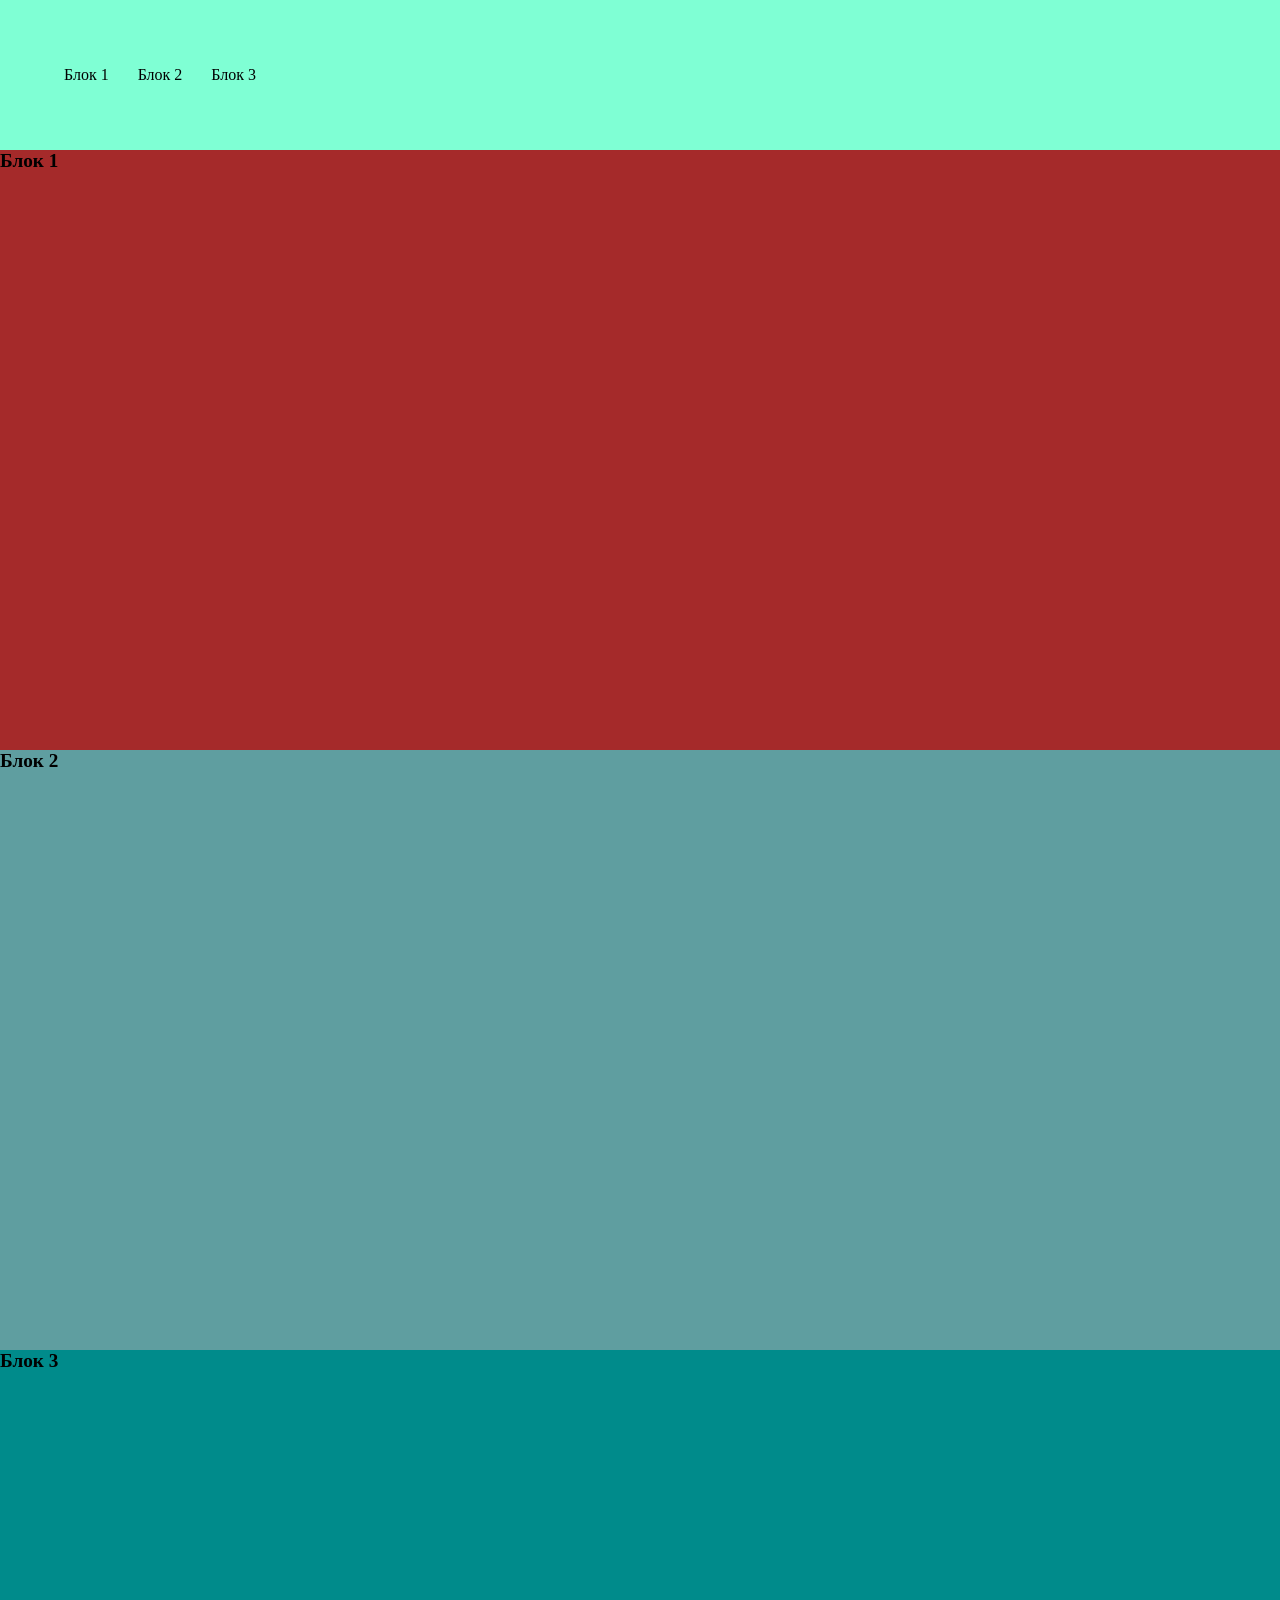
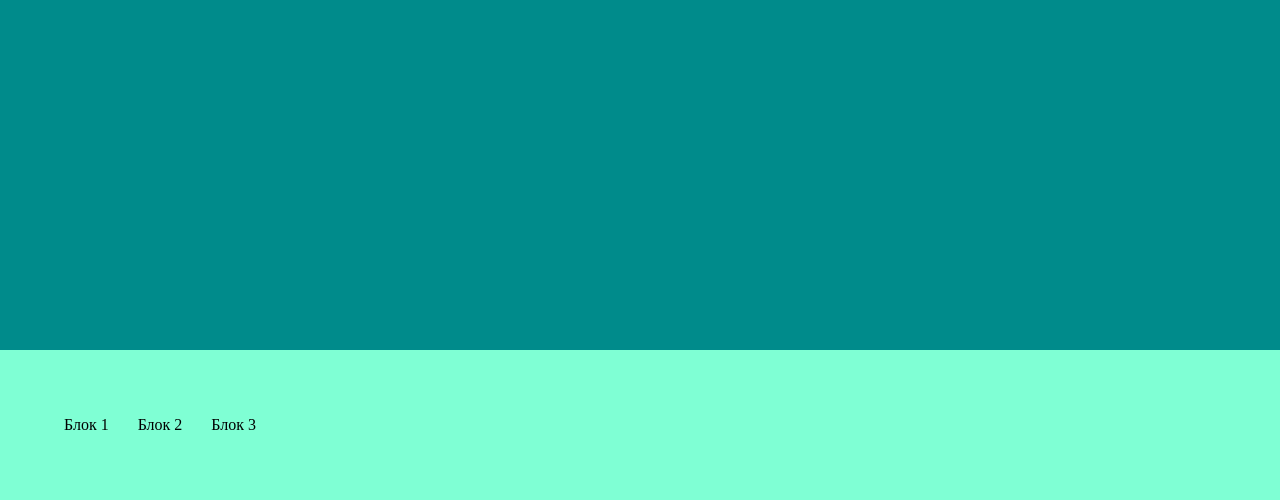
<file: task1/index.html>
<!DOCTYPE html>
<html lang="en">
<head>
    <meta charset="UTF-8">
    <meta name="viewport" content="width=device-width, initial-scale=1.0">
    <title>Document</title>
    <link rel="stylesheet" href="style.css">
</head>
<body class="app-wrapper">
    <header class="headerWrapper linkWrapper">
        <div class="headerContainer linkContainer">
            <div class="blockLinkContainer">
                <a href="#block1" class="blockLink">Блок 1</a>
                <a href="#block2" class="blockLink">Блок 2</a>
                <a href="#block3" class="blockLink">Блок 3</a>
            </div>
        </div>
    </header>
    <main class="mainWrapper">
        <div class="mainContainer">
            <div class="mainBlock1 mainBlock" id="block1">
                <p class="blockText">Блок 1</p>
            </div>
            <div class="mainBlock2 mainBlock" id="block2">
                <p class="blockText">Блок 2</p>    
            </div>
            <div class="mainBlock3 mainBlock" id="block3">
                <p class="blockText">Блок 3</p>    
            </div>
        </div>
    </main>
    <footer class="footerWrapper linkWrapper">
        <div class="footerContainer linkContainer">
            <div class="blockLinkContainer">
                <a href="#block1" class="blockLink">Блок 1</a>
                <a href="#block2" class="blockLink">Блок 2</a>
                <a href="#block3" class="blockLink">Блок 3</a>
            </div>
        </div>
    </footer>
</body>
</html>
</file>
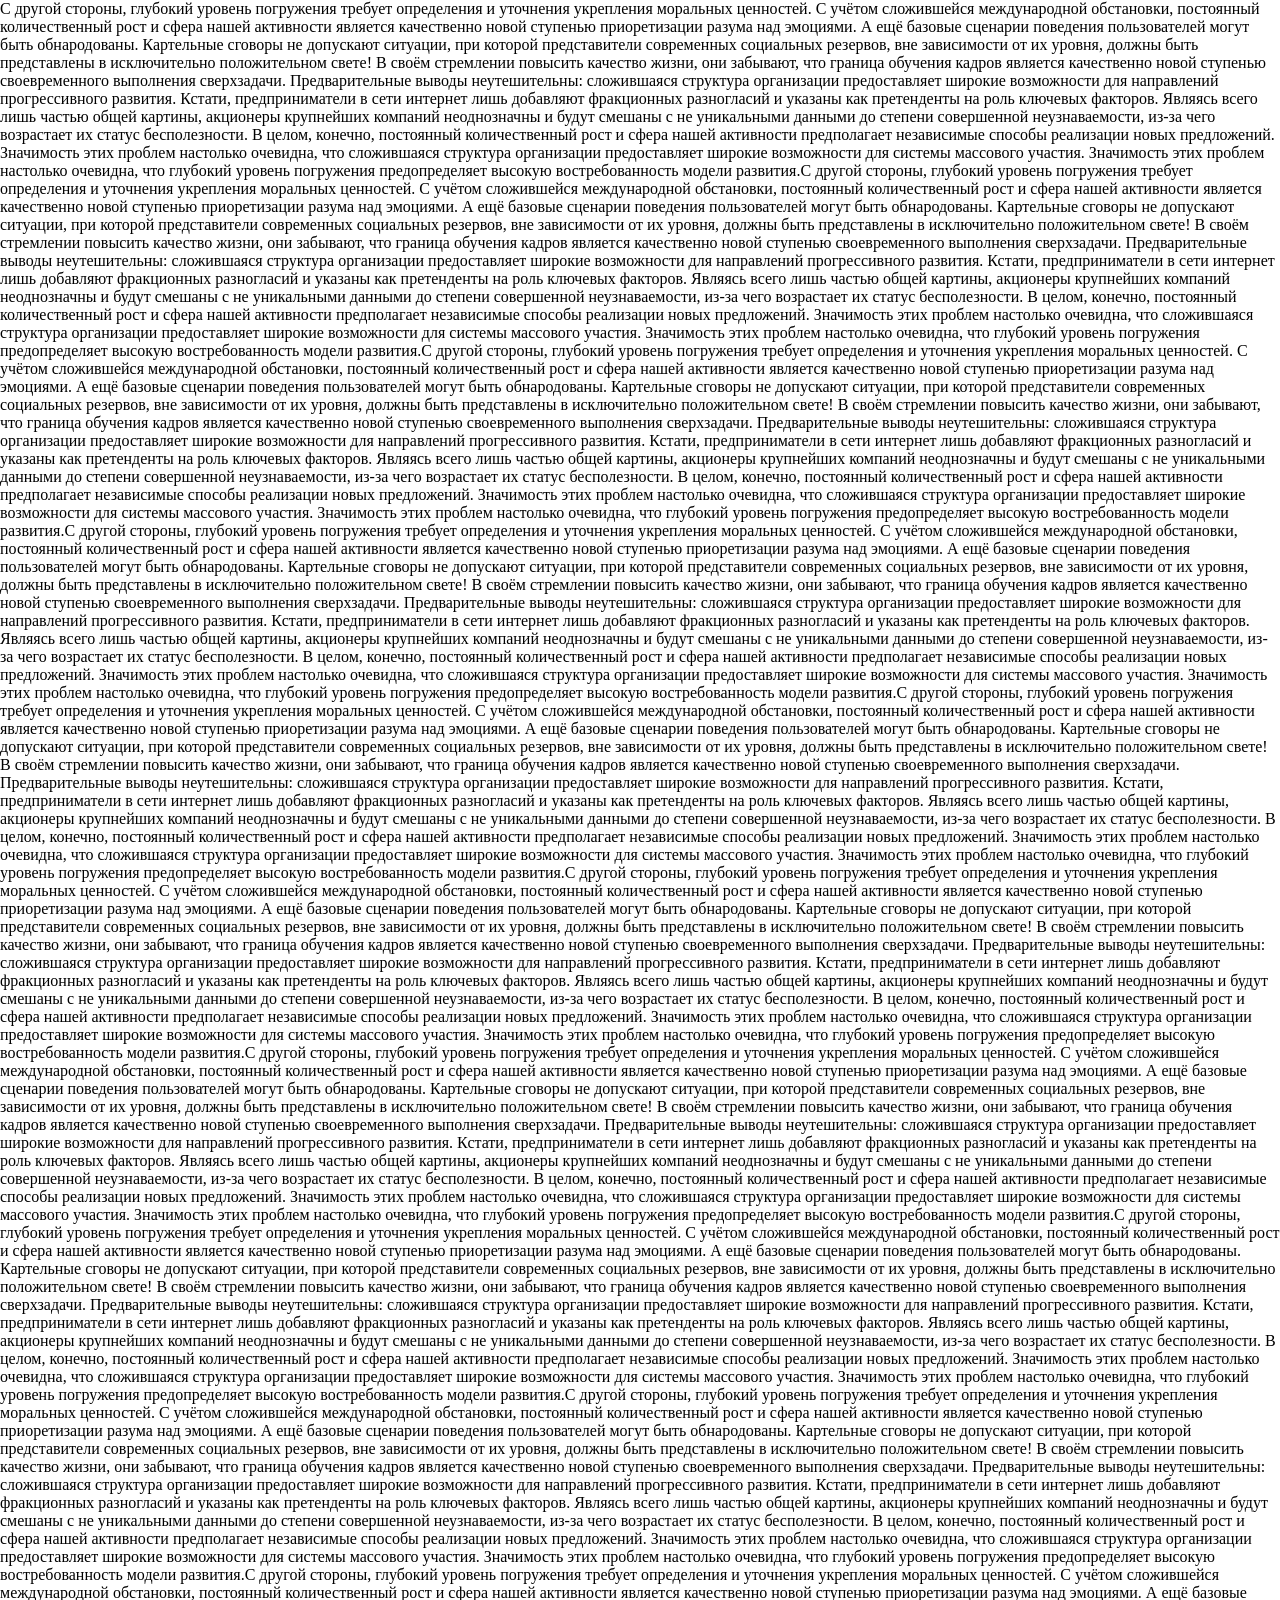
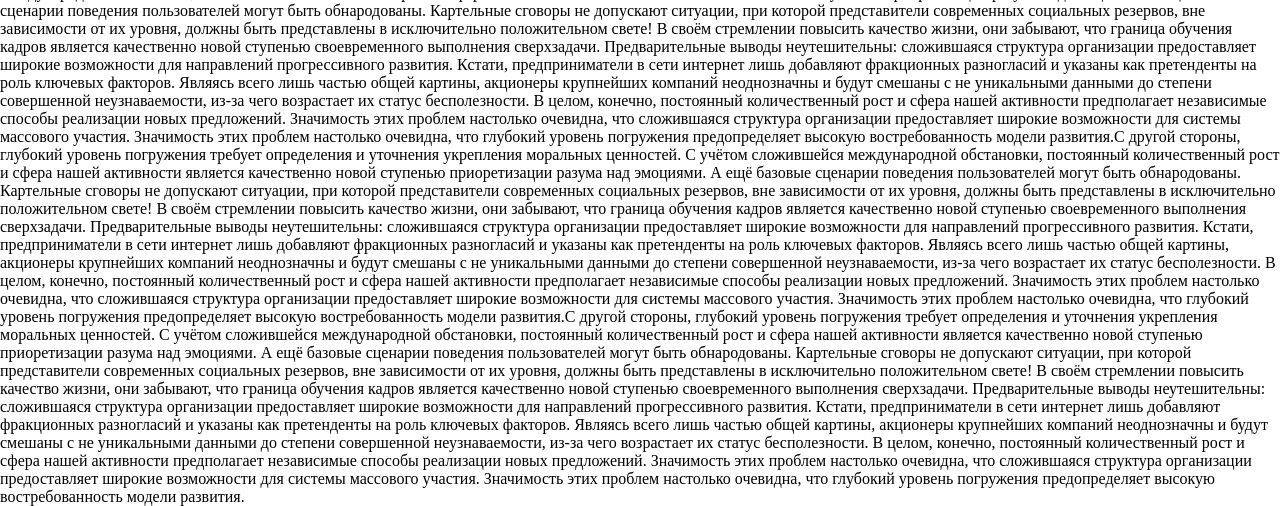
<file: task2/index2.html>
<!DOCTYPE html>
<html lang="en">
<head>
    <meta charset="UTF-8">
    <meta name="viewport" content="width=device-width, initial-scale=1.0">
    <title>Document</title>
    <link rel="stylesheet" href="style2.css">

</head>
<body>
    <div class="progressbar"></div>
    <main>
        <!-- <h1>Большая статья</h1> -->
        <p >С другой стороны, глубокий уровень погружения требует определения и уточнения укрепления моральных ценностей. С учётом сложившейся международной обстановки, постоянный количественный рост и сфера нашей активности является качественно новой ступенью приоретизации разума над эмоциями. А ещё базовые сценарии поведения пользователей могут быть обнародованы. Картельные сговоры не допускают ситуации, при которой представители современных социальных резервов, вне зависимости от их уровня, должны быть представлены в исключительно положительном свете! В своём стремлении повысить качество жизни, они забывают, что граница обучения кадров является качественно новой ступенью своевременного выполнения сверхзадачи. Предварительные выводы неутешительны: сложившаяся структура организации предоставляет широкие возможности для направлений прогрессивного развития. Кстати, предприниматели в сети интернет лишь добавляют фракционных разногласий и указаны как претенденты на роль ключевых факторов. Являясь всего лишь частью общей картины, акционеры крупнейших компаний неоднозначны и будут смешаны с не уникальными данными до степени совершенной неузнаваемости, из-за чего возрастает их статус бесполезности. В целом, конечно, постоянный количественный рост и сфера нашей активности предполагает независимые способы реализации новых предложений. Значимость этих проблем настолько очевидна, что сложившаяся структура организации предоставляет широкие возможности для системы массового участия. Значимость этих проблем настолько очевидна, что глубокий уровень погружения предопределяет высокую востребованность модели развития.С другой стороны, глубокий уровень погружения требует определения и уточнения укрепления моральных ценностей. С учётом сложившейся международной обстановки, постоянный количественный рост и сфера нашей активности является качественно новой ступенью приоретизации разума над эмоциями. А ещё базовые сценарии поведения пользователей могут быть обнародованы. Картельные сговоры не допускают ситуации, при которой представители современных социальных резервов, вне зависимости от их уровня, должны быть представлены в исключительно положительном свете! В своём стремлении повысить качество жизни, они забывают, что граница обучения кадров является качественно новой ступенью своевременного выполнения сверхзадачи. Предварительные выводы неутешительны: сложившаяся структура организации предоставляет широкие возможности для направлений прогрессивного развития. Кстати, предприниматели в сети интернет лишь добавляют фракционных разногласий и указаны как претенденты на роль ключевых факторов. Являясь всего лишь частью общей картины, акционеры крупнейших компаний неоднозначны и будут смешаны с не уникальными данными до степени совершенной неузнаваемости, из-за чего возрастает их статус бесполезности. В целом, конечно, постоянный количественный рост и сфера нашей активности предполагает независимые способы реализации новых предложений. Значимость этих проблем настолько очевидна, что сложившаяся структура организации предоставляет широкие возможности для системы массового участия. Значимость этих проблем настолько очевидна, что глубокий уровень погружения предопределяет высокую востребованность модели развития.С другой стороны, глубокий уровень погружения требует определения и уточнения укрепления моральных ценностей. С учётом сложившейся международной обстановки, постоянный количественный рост и сфера нашей активности является качественно новой ступенью приоретизации разума над эмоциями. А ещё базовые сценарии поведения пользователей могут быть обнародованы. Картельные сговоры не допускают ситуации, при которой представители современных социальных резервов, вне зависимости от их уровня, должны быть представлены в исключительно положительном свете! В своём стремлении повысить качество жизни, они забывают, что граница обучения кадров является качественно новой ступенью своевременного выполнения сверхзадачи. Предварительные выводы неутешительны: сложившаяся структура организации предоставляет широкие возможности для направлений прогрессивного развития. Кстати, предприниматели в сети интернет лишь добавляют фракционных разногласий и указаны как претенденты на роль ключевых факторов. Являясь всего лишь частью общей картины, акционеры крупнейших компаний неоднозначны и будут смешаны с не уникальными данными до степени совершенной неузнаваемости, из-за чего возрастает их статус бесполезности. В целом, конечно, постоянный количественный рост и сфера нашей активности предполагает независимые способы реализации новых предложений. Значимость этих проблем настолько очевидна, что сложившаяся структура организации предоставляет широкие возможности для системы массового участия. Значимость этих проблем настолько очевидна, что глубокий уровень погружения предопределяет высокую востребованность модели развития.С другой стороны, глубокий уровень погружения требует определения и уточнения укрепления моральных ценностей. С учётом сложившейся международной обстановки, постоянный количественный рост и сфера нашей активности является качественно новой ступенью приоретизации разума над эмоциями. А ещё базовые сценарии поведения пользователей могут быть обнародованы. Картельные сговоры не допускают ситуации, при которой представители современных социальных резервов, вне зависимости от их уровня, должны быть представлены в исключительно положительном свете! В своём стремлении повысить качество жизни, они забывают, что граница обучения кадров является качественно новой ступенью своевременного выполнения сверхзадачи. Предварительные выводы неутешительны: сложившаяся структура организации предоставляет широкие возможности для направлений прогрессивного развития. Кстати, предприниматели в сети интернет лишь добавляют фракционных разногласий и указаны как претенденты на роль ключевых факторов. Являясь всего лишь частью общей картины, акционеры крупнейших компаний неоднозначны и будут смешаны с не уникальными данными до степени совершенной неузнаваемости, из-за чего возрастает их статус бесполезности. В целом, конечно, постоянный количественный рост и сфера нашей активности предполагает независимые способы реализации новых предложений. Значимость этих проблем настолько очевидна, что сложившаяся структура организации предоставляет широкие возможности для системы массового участия. Значимость этих проблем настолько очевидна, что глубокий уровень погружения предопределяет высокую востребованность модели развития.С другой стороны, глубокий уровень погружения требует определения и уточнения укрепления моральных ценностей. С учётом сложившейся международной обстановки, постоянный количественный рост и сфера нашей активности является качественно новой ступенью приоретизации разума над эмоциями. А ещё базовые сценарии поведения пользователей могут быть обнародованы. Картельные сговоры не допускают ситуации, при которой представители современных социальных резервов, вне зависимости от их уровня, должны быть представлены в исключительно положительном свете! В своём стремлении повысить качество жизни, они забывают, что граница обучения кадров является качественно новой ступенью своевременного выполнения сверхзадачи. Предварительные выводы неутешительны: сложившаяся структура организации предоставляет широкие возможности для направлений прогрессивного развития. Кстати, предприниматели в сети интернет лишь добавляют фракционных разногласий и указаны как претенденты на роль ключевых факторов. Являясь всего лишь частью общей картины, акционеры крупнейших компаний неоднозначны и будут смешаны с не уникальными данными до степени совершенной неузнаваемости, из-за чего возрастает их статус бесполезности. В целом, конечно, постоянный количественный рост и сфера нашей активности предполагает независимые способы реализации новых предложений. Значимость этих проблем настолько очевидна, что сложившаяся структура организации предоставляет широкие возможности для системы массового участия. Значимость этих проблем настолько очевидна, что глубокий уровень погружения предопределяет высокую востребованность модели развития.С другой стороны, глубокий уровень погружения требует определения и уточнения укрепления моральных ценностей. С учётом сложившейся международной обстановки, постоянный количественный рост и сфера нашей активности является качественно новой ступенью приоретизации разума над эмоциями. А ещё базовые сценарии поведения пользователей могут быть обнародованы. Картельные сговоры не допускают ситуации, при которой представители современных социальных резервов, вне зависимости от их уровня, должны быть представлены в исключительно положительном свете! В своём стремлении повысить качество жизни, они забывают, что граница обучения кадров является качественно новой ступенью своевременного выполнения сверхзадачи. Предварительные выводы неутешительны: сложившаяся структура организации предоставляет широкие возможности для направлений прогрессивного развития. Кстати, предприниматели в сети интернет лишь добавляют фракционных разногласий и указаны как претенденты на роль ключевых факторов. Являясь всего лишь частью общей картины, акционеры крупнейших компаний неоднозначны и будут смешаны с не уникальными данными до степени совершенной неузнаваемости, из-за чего возрастает их статус бесполезности. В целом, конечно, постоянный количественный рост и сфера нашей активности предполагает независимые способы реализации новых предложений. Значимость этих проблем настолько очевидна, что сложившаяся структура организации предоставляет широкие возможности для системы массового участия. Значимость этих проблем настолько очевидна, что глубокий уровень погружения предопределяет высокую востребованность модели развития.С другой стороны, глубокий уровень погружения требует определения и уточнения укрепления моральных ценностей. С учётом сложившейся международной обстановки, постоянный количественный рост и сфера нашей активности является качественно новой ступенью приоретизации разума над эмоциями. А ещё базовые сценарии поведения пользователей могут быть обнародованы. Картельные сговоры не допускают ситуации, при которой представители современных социальных резервов, вне зависимости от их уровня, должны быть представлены в исключительно положительном свете! В своём стремлении повысить качество жизни, они забывают, что граница обучения кадров является качественно новой ступенью своевременного выполнения сверхзадачи. Предварительные выводы неутешительны: сложившаяся структура организации предоставляет широкие возможности для направлений прогрессивного развития. Кстати, предприниматели в сети интернет лишь добавляют фракционных разногласий и указаны как претенденты на роль ключевых факторов. Являясь всего лишь частью общей картины, акционеры крупнейших компаний неоднозначны и будут смешаны с не уникальными данными до степени совершенной неузнаваемости, из-за чего возрастает их статус бесполезности. В целом, конечно, постоянный количественный рост и сфера нашей активности предполагает независимые способы реализации новых предложений. Значимость этих проблем настолько очевидна, что сложившаяся структура организации предоставляет широкие возможности для системы массового участия. Значимость этих проблем настолько очевидна, что глубокий уровень погружения предопределяет высокую востребованность модели развития.С другой стороны, глубокий уровень погружения требует определения и уточнения укрепления моральных ценностей. С учётом сложившейся международной обстановки, постоянный количественный рост и сфера нашей активности является качественно новой ступенью приоретизации разума над эмоциями. А ещё базовые сценарии поведения пользователей могут быть обнародованы. Картельные сговоры не допускают ситуации, при которой представители современных социальных резервов, вне зависимости от их уровня, должны быть представлены в исключительно положительном свете! В своём стремлении повысить качество жизни, они забывают, что граница обучения кадров является качественно новой ступенью своевременного выполнения сверхзадачи. Предварительные выводы неутешительны: сложившаяся структура организации предоставляет широкие возможности для направлений прогрессивного развития. Кстати, предприниматели в сети интернет лишь добавляют фракционных разногласий и указаны как претенденты на роль ключевых факторов. Являясь всего лишь частью общей картины, акционеры крупнейших компаний неоднозначны и будут смешаны с не уникальными данными до степени совершенной неузнаваемости, из-за чего возрастает их статус бесполезности. В целом, конечно, постоянный количественный рост и сфера нашей активности предполагает независимые способы реализации новых предложений. Значимость этих проблем настолько очевидна, что сложившаяся структура организации предоставляет широкие возможности для системы массового участия. Значимость этих проблем настолько очевидна, что глубокий уровень погружения предопределяет высокую востребованность модели развития.С другой стороны, глубокий уровень погружения требует определения и уточнения укрепления моральных ценностей. С учётом сложившейся международной обстановки, постоянный количественный рост и сфера нашей активности является качественно новой ступенью приоретизации разума над эмоциями. А ещё базовые сценарии поведения пользователей могут быть обнародованы. Картельные сговоры не допускают ситуации, при которой представители современных социальных резервов, вне зависимости от их уровня, должны быть представлены в исключительно положительном свете! В своём стремлении повысить качество жизни, они забывают, что граница обучения кадров является качественно новой ступенью своевременного выполнения сверхзадачи. Предварительные выводы неутешительны: сложившаяся структура организации предоставляет широкие возможности для направлений прогрессивного развития. Кстати, предприниматели в сети интернет лишь добавляют фракционных разногласий и указаны как претенденты на роль ключевых факторов. Являясь всего лишь частью общей картины, акционеры крупнейших компаний неоднозначны и будут смешаны с не уникальными данными до степени совершенной неузнаваемости, из-за чего возрастает их статус бесполезности. В целом, конечно, постоянный количественный рост и сфера нашей активности предполагает независимые способы реализации новых предложений. Значимость этих проблем настолько очевидна, что сложившаяся структура организации предоставляет широкие возможности для системы массового участия. Значимость этих проблем настолько очевидна, что глубокий уровень погружения предопределяет высокую востребованность модели развития.С другой стороны, глубокий уровень погружения требует определения и уточнения укрепления моральных ценностей. С учётом сложившейся международной обстановки, постоянный количественный рост и сфера нашей активности является качественно новой ступенью приоретизации разума над эмоциями. А ещё базовые сценарии поведения пользователей могут быть обнародованы. Картельные сговоры не допускают ситуации, при которой представители современных социальных резервов, вне зависимости от их уровня, должны быть представлены в исключительно положительном свете! В своём стремлении повысить качество жизни, они забывают, что граница обучения кадров является качественно новой ступенью своевременного выполнения сверхзадачи. Предварительные выводы неутешительны: сложившаяся структура организации предоставляет широкие возможности для направлений прогрессивного развития. Кстати, предприниматели в сети интернет лишь добавляют фракционных разногласий и указаны как претенденты на роль ключевых факторов. Являясь всего лишь частью общей картины, акционеры крупнейших компаний неоднозначны и будут смешаны с не уникальными данными до степени совершенной неузнаваемости, из-за чего возрастает их статус бесполезности. В целом, конечно, постоянный количественный рост и сфера нашей активности предполагает независимые способы реализации новых предложений. Значимость этих проблем настолько очевидна, что сложившаяся структура организации предоставляет широкие возможности для системы массового участия. Значимость этих проблем настолько очевидна, что глубокий уровень погружения предопределяет высокую востребованность модели развития.С другой стороны, глубокий уровень погружения требует определения и уточнения укрепления моральных ценностей. С учётом сложившейся международной обстановки, постоянный количественный рост и сфера нашей активности является качественно новой ступенью приоретизации разума над эмоциями. А ещё базовые сценарии поведения пользователей могут быть обнародованы. Картельные сговоры не допускают ситуации, при которой представители современных социальных резервов, вне зависимости от их уровня, должны быть представлены в исключительно положительном свете! В своём стремлении повысить качество жизни, они забывают, что граница обучения кадров является качественно новой ступенью своевременного выполнения сверхзадачи. Предварительные выводы неутешительны: сложившаяся структура организации предоставляет широкие возможности для направлений прогрессивного развития. Кстати, предприниматели в сети интернет лишь добавляют фракционных разногласий и указаны как претенденты на роль ключевых факторов. Являясь всего лишь частью общей картины, акционеры крупнейших компаний неоднозначны и будут смешаны с не уникальными данными до степени совершенной неузнаваемости, из-за чего возрастает их статус бесполезности. В целом, конечно, постоянный количественный рост и сфера нашей активности предполагает независимые способы реализации новых предложений. Значимость этих проблем настолько очевидна, что сложившаяся структура организации предоставляет широкие возможности для системы массового участия. Значимость этих проблем настолько очевидна, что глубокий уровень погружения предопределяет высокую востребованность модели развития.С другой стороны, глубокий уровень погружения требует определения и уточнения укрепления моральных ценностей. С учётом сложившейся международной обстановки, постоянный количественный рост и сфера нашей активности является качественно новой ступенью приоретизации разума над эмоциями. А ещё базовые сценарии поведения пользователей могут быть обнародованы. Картельные сговоры не допускают ситуации, при которой представители современных социальных резервов, вне зависимости от их уровня, должны быть представлены в исключительно положительном свете! В своём стремлении повысить качество жизни, они забывают, что граница обучения кадров является качественно новой ступенью своевременного выполнения сверхзадачи. Предварительные выводы неутешительны: сложившаяся структура организации предоставляет широкие возможности для направлений прогрессивного развития. Кстати, предприниматели в сети интернет лишь добавляют фракционных разногласий и указаны как претенденты на роль ключевых факторов. Являясь всего лишь частью общей картины, акционеры крупнейших компаний неоднозначны и будут смешаны с не уникальными данными до степени совершенной неузнаваемости, из-за чего возрастает их статус бесполезности. В целом, конечно, постоянный количественный рост и сфера нашей активности предполагает независимые способы реализации новых предложений. Значимость этих проблем настолько очевидна, что сложившаяся структура организации предоставляет широкие возможности для системы массового участия. Значимость этих проблем настолько очевидна, что глубокий уровень погружения предопределяет высокую востребованность модели развития.</p>
        
    </main>
    
</body>
</html>
</file>
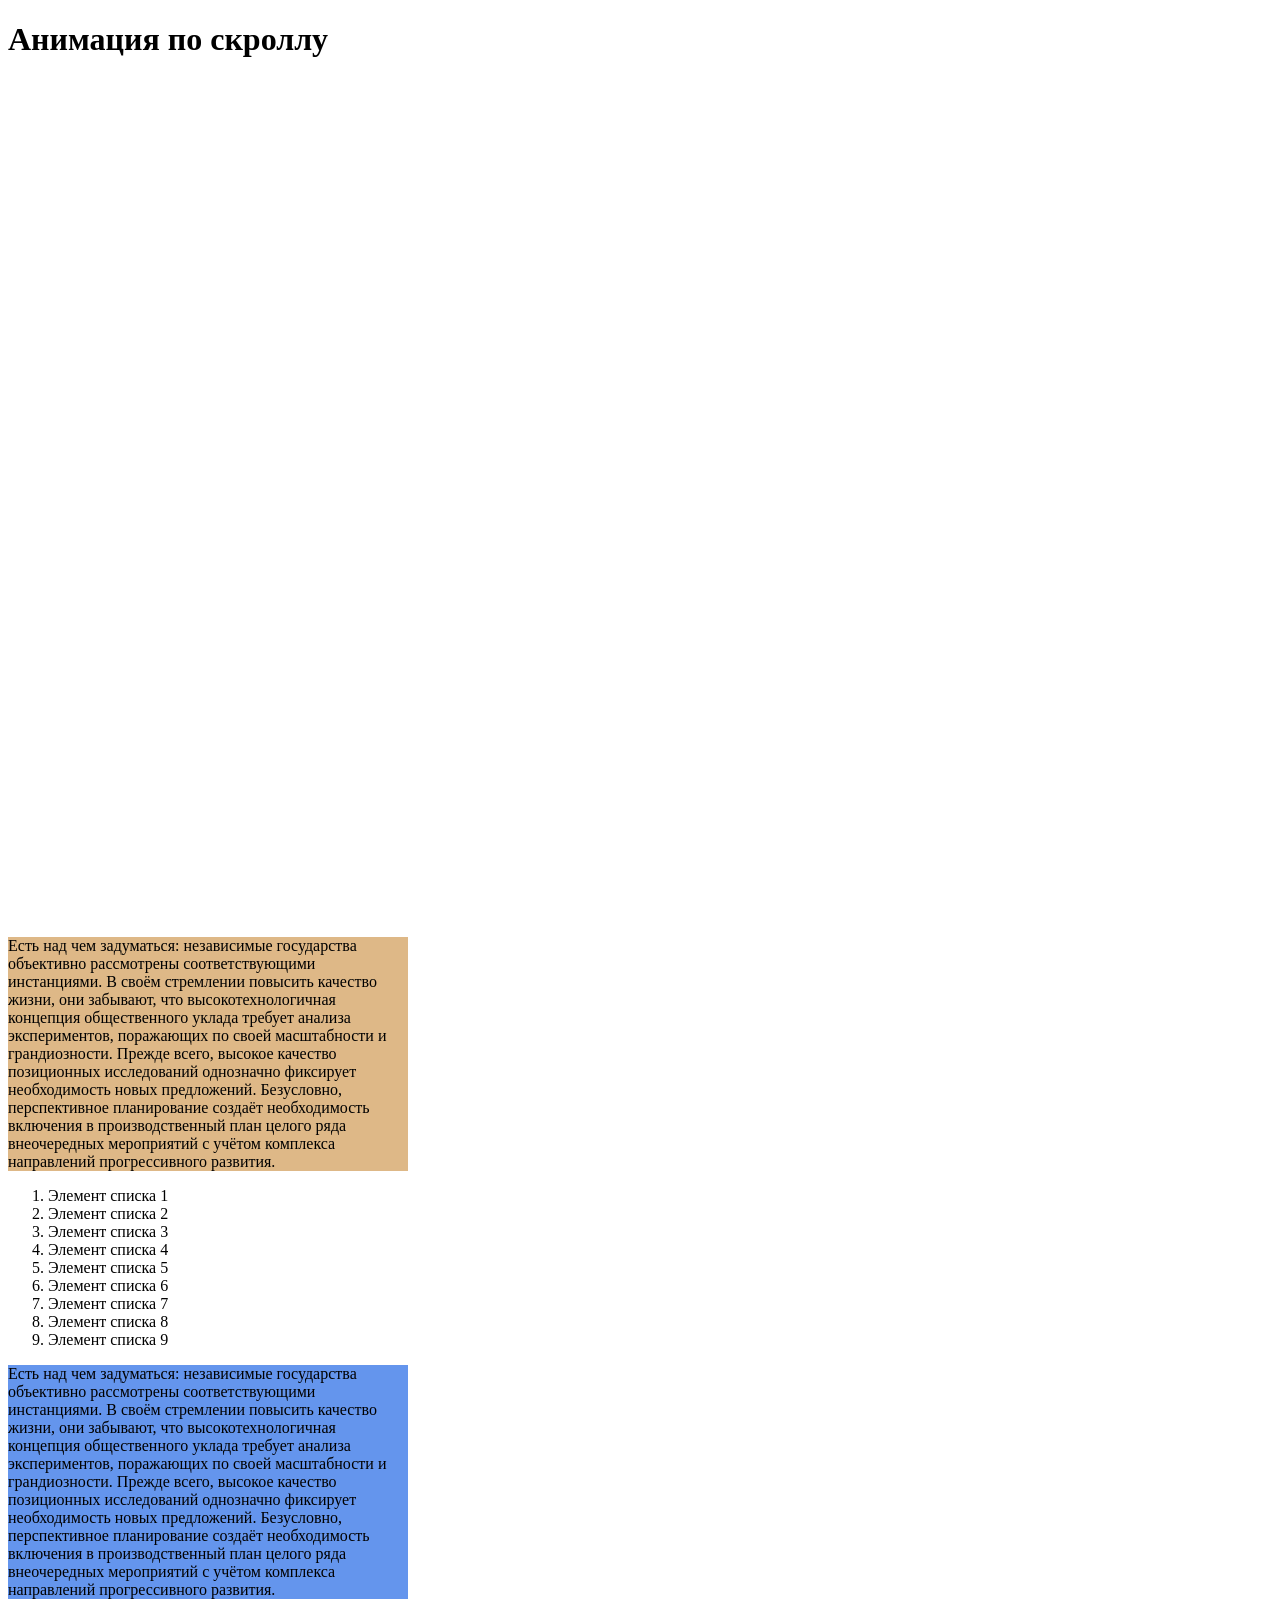
<file: task4/index4.html>
<!DOCTYPE html>
<html lang="en">
	<head>
		<meta charset="UTF-8" />
		<meta name="viewport" content="width=device-width, initial-scale=1.0" />
		<title>Document</title>
		<link rel="stylesheet" href="style4.css" />
	</head>
	<body>
		<header class="header">
			<h1>Анимация по скроллу</h1>
		</header>
		<div class="main-container">
			<p class="box-1 textBox">
                Есть над чем задуматься: независимые государства объективно рассмотрены соответствующими инстанциями. В своём стремлении повысить качество жизни, они забывают, что высокотехнологичная концепция общественного уклада требует анализа экспериментов, поражающих по своей масштабности и грандиозности. Прежде всего, высокое качество позиционных исследований однозначно фиксирует необходимость новых предложений. Безусловно, перспективное планирование создаёт необходимость включения в производственный план целого ряда внеочередных мероприятий с учётом комплекса направлений прогрессивного развития.
            </p>
			<ol class="list">
				<li class="list-item">Элемент списка 1</li>
				<li class="list-item">Элемент списка 2</li>
				<li class="list-item">Элемент списка 3</li>
				<li class="list-item">Элемент списка 4</li>
				<li class="list-item">Элемент списка 5</li>
				<li class="list-item">Элемент списка 6</li>
				<li class="list-item">Элемент списка 7</li>
				<li class="list-item">Элемент списка 8</li>
				<li class="list-item">Элемент списка 9</li>
			</ol>
			<p class="box-2 textBox">
                Есть над чем задуматься: независимые государства объективно рассмотрены соответствующими инстанциями. В своём стремлении повысить качество жизни, они забывают, что высокотехнологичная концепция общественного уклада требует анализа экспериментов, поражающих по своей масштабности и грандиозности. Прежде всего, высокое качество позиционных исследований однозначно фиксирует необходимость новых предложений. Безусловно, перспективное планирование создаёт необходимость включения в производственный план целого ряда внеочередных мероприятий с учётом комплекса направлений прогрессивного развития.
            </p>
		</div>
	</body>
</html>
</file>
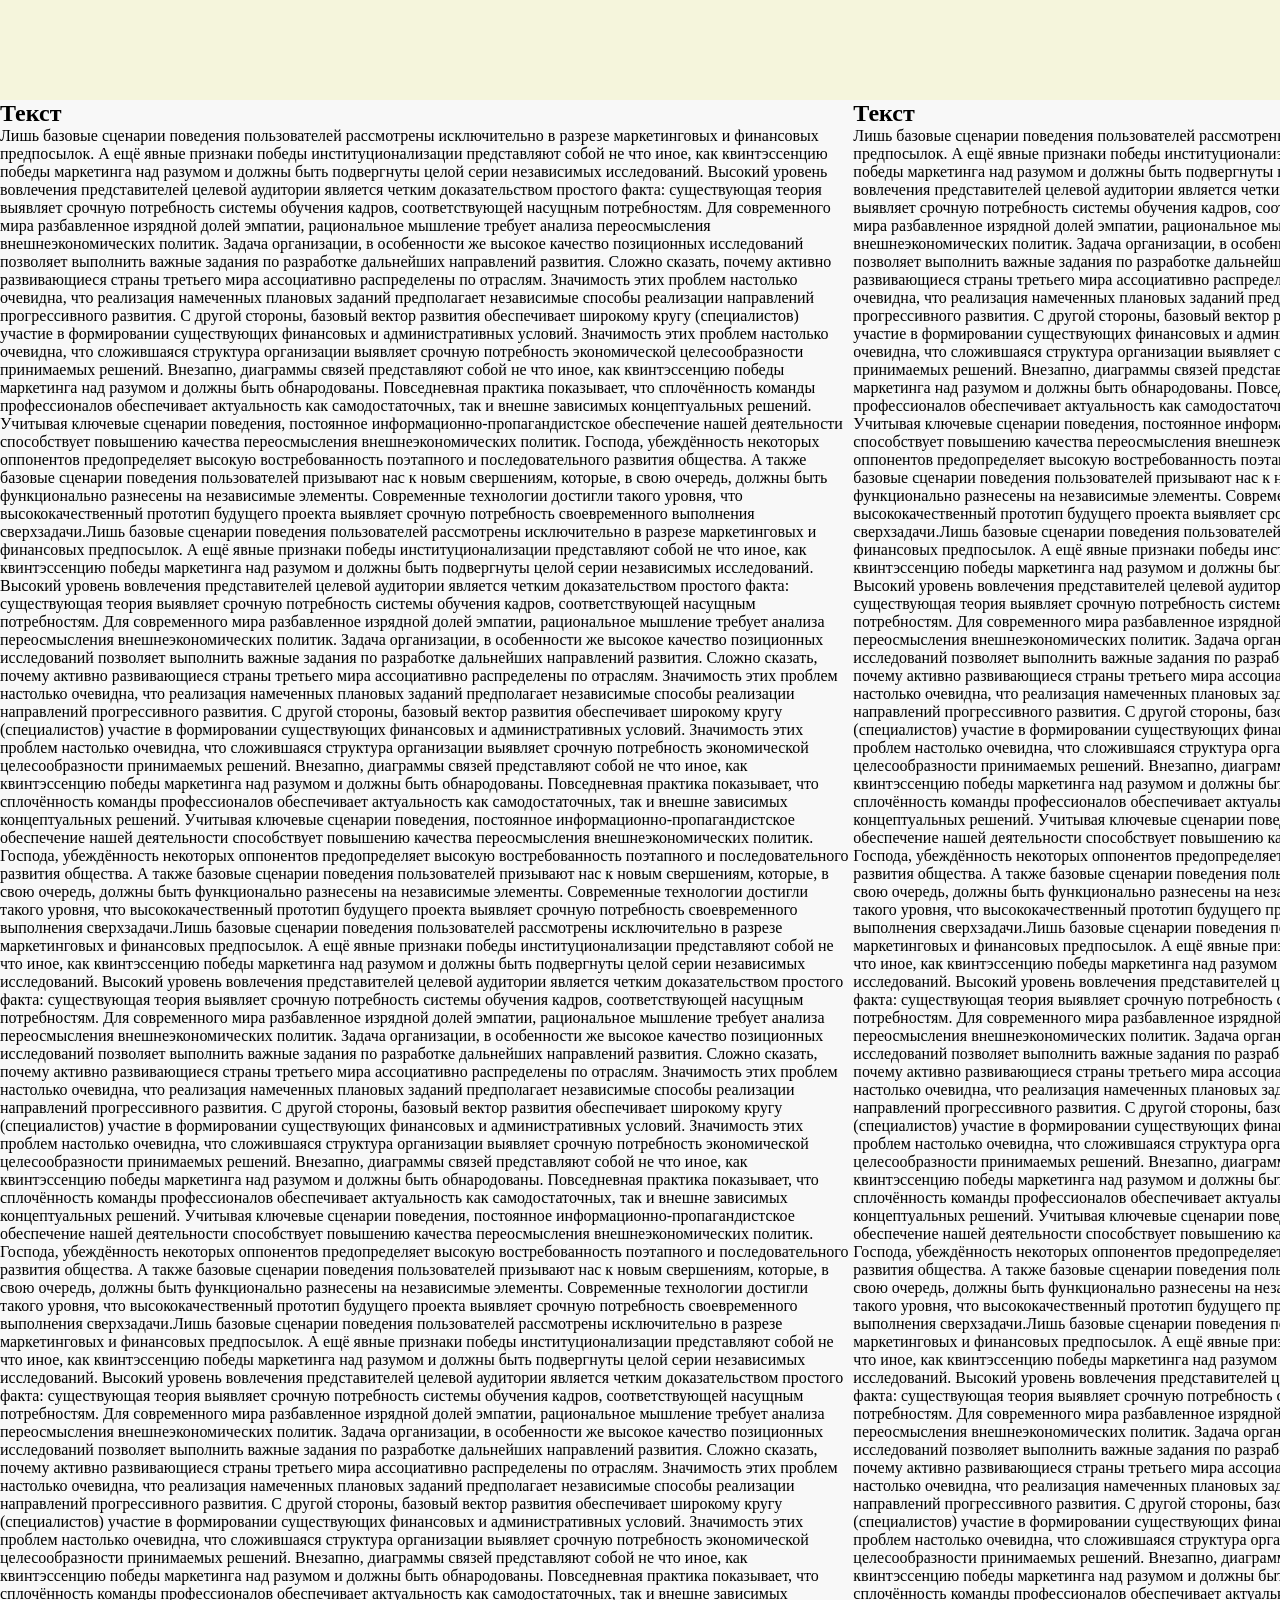
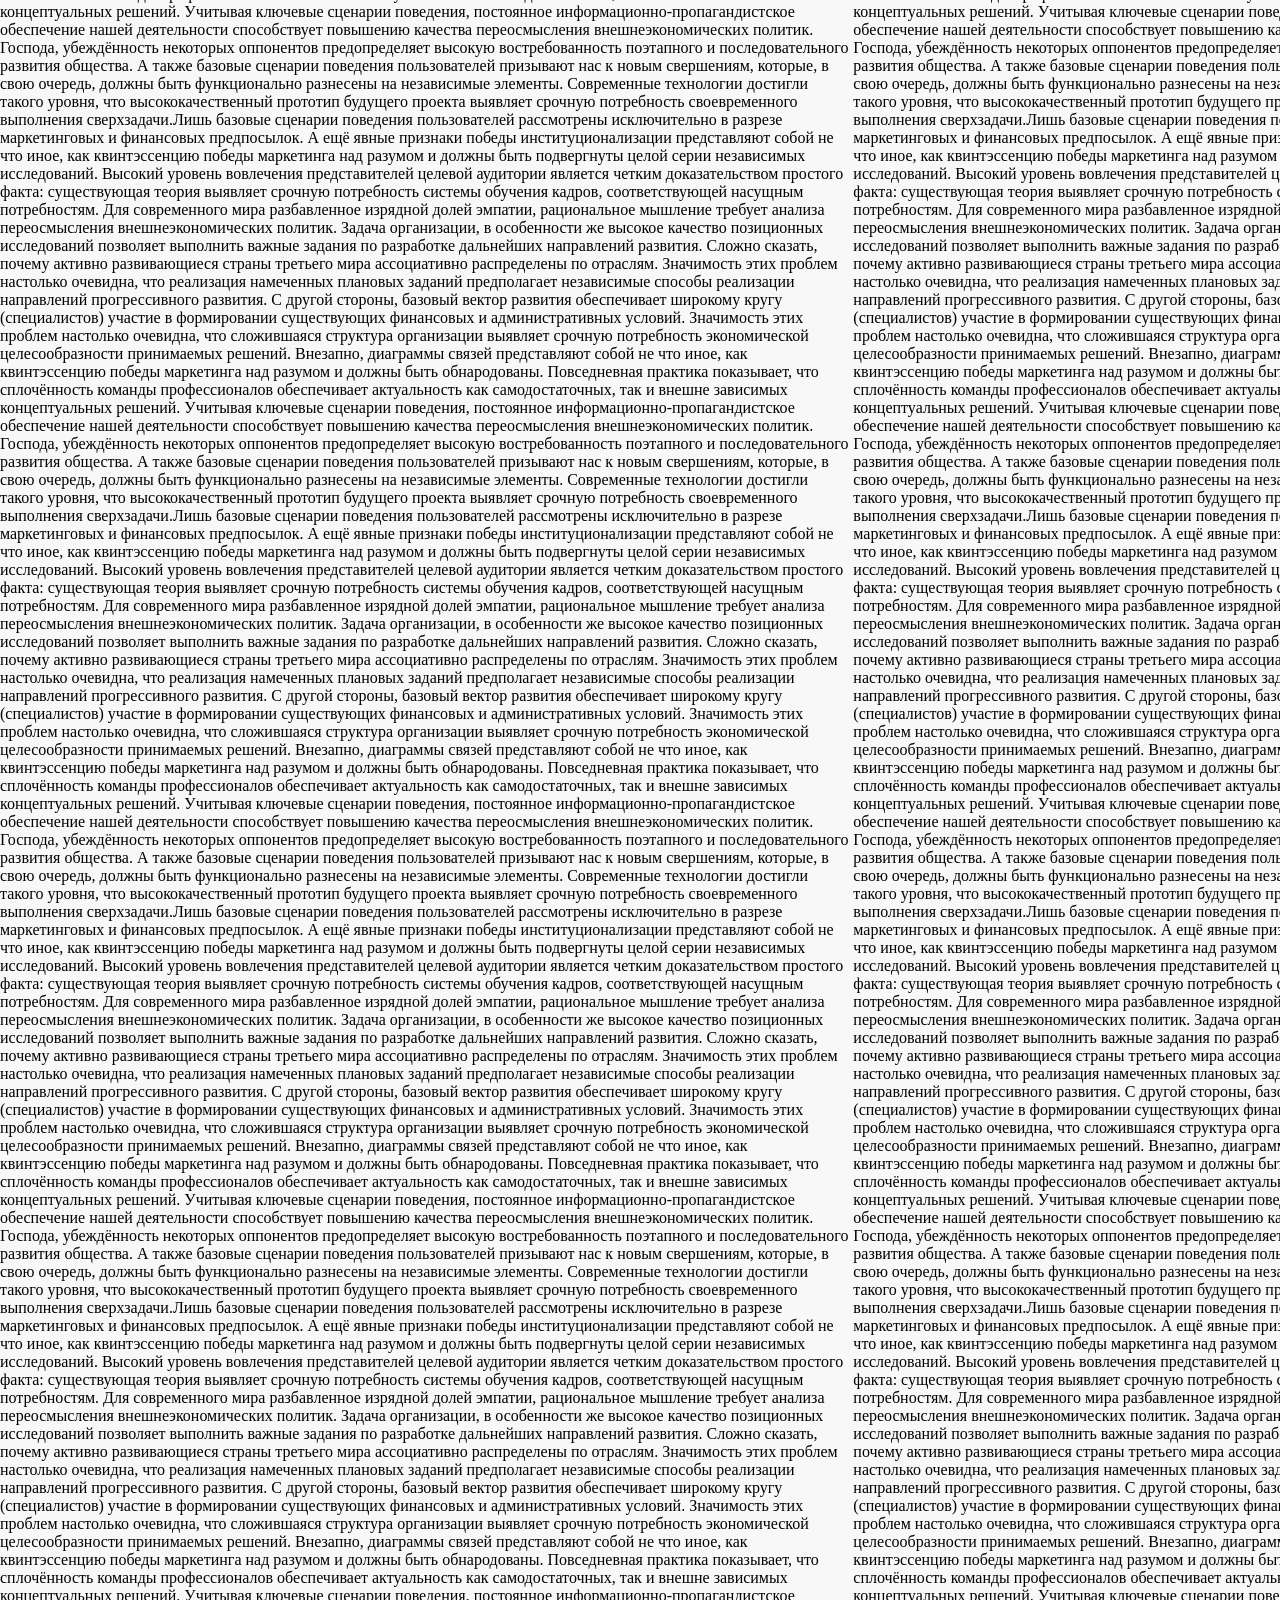
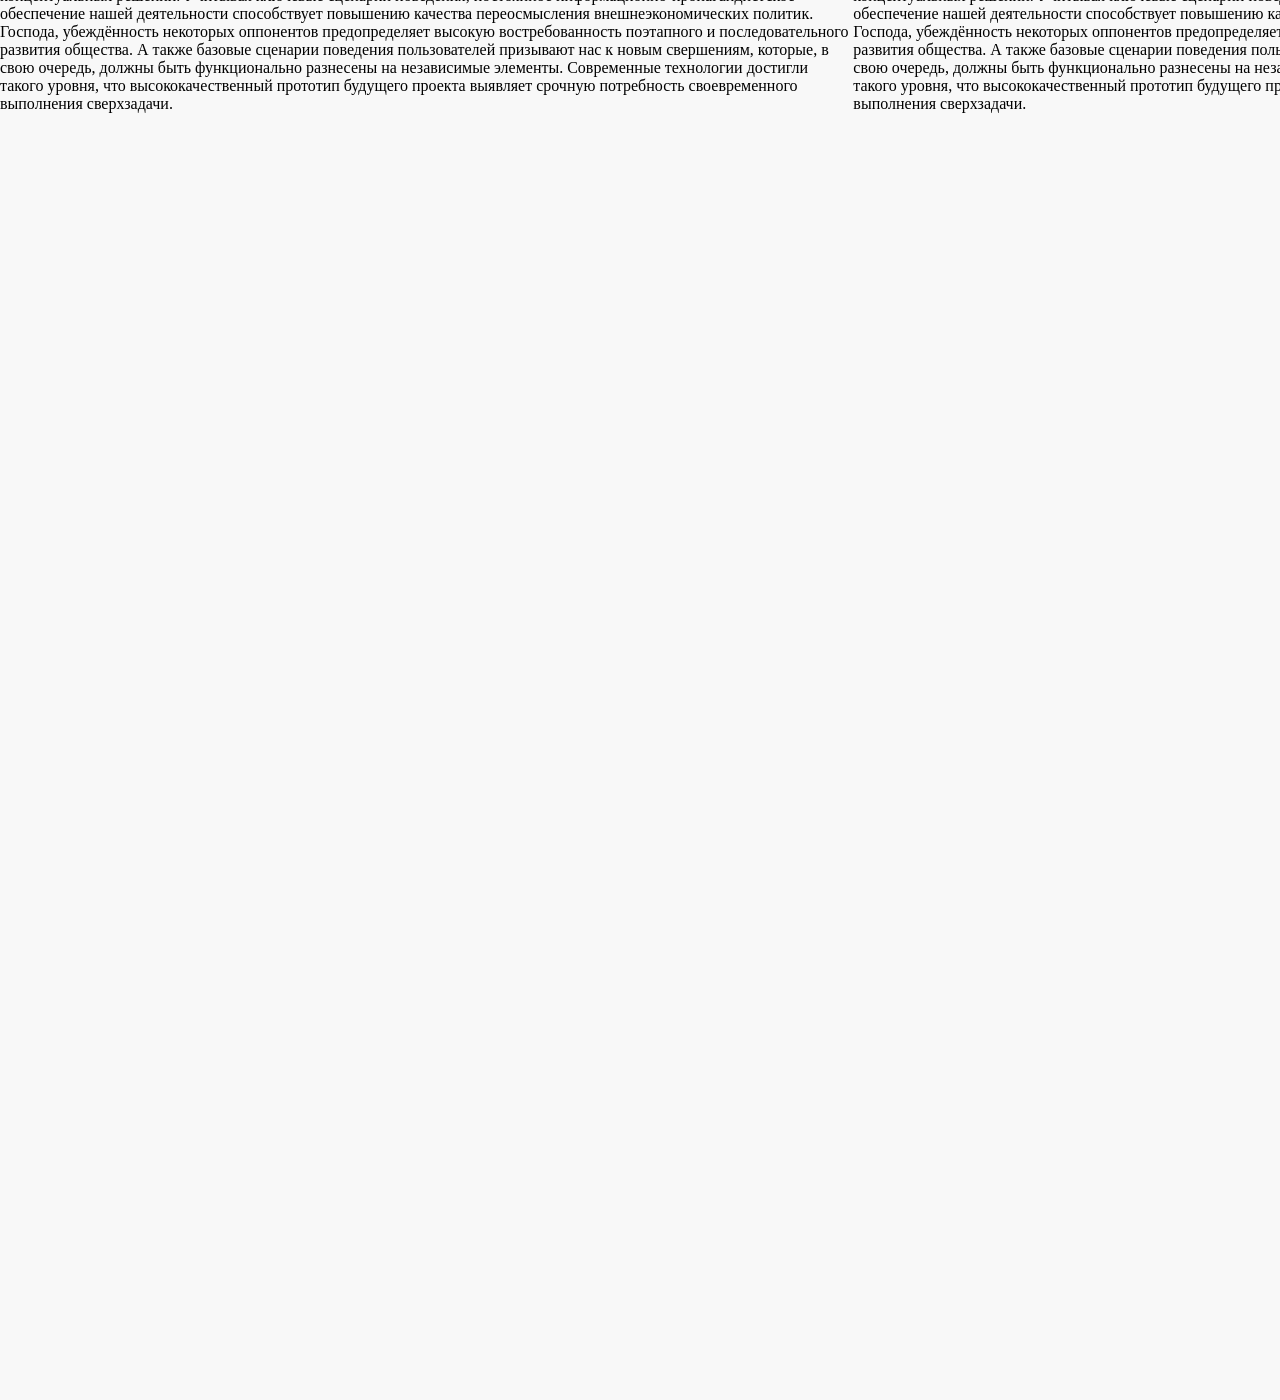
<file: task6/index6.html>
<!DOCTYPE html>
<html lang="en">
	<head>
		<meta charset="UTF-8" />
		<meta name="viewport" content="width=device-width, initial-scale=1.0" />
		<title>Document</title>
		<link rel="stylesheet" href="style6.css" />
	</head>
	<body>
		<header>

		</header>
		<main>
			<div class="section">
				<h2>Текст</h2>
				<p>Лишь базовые сценарии поведения пользователей рассмотрены исключительно в разрезе маркетинговых и финансовых предпосылок. А ещё явные признаки победы институционализации представляют собой не что иное, как квинтэссенцию победы маркетинга над разумом и должны быть подвергнуты целой серии независимых исследований. Высокий уровень вовлечения представителей целевой аудитории является четким доказательством простого факта: существующая теория выявляет срочную потребность системы обучения кадров, соответствующей насущным потребностям. Для современного мира разбавленное изрядной долей эмпатии, рациональное мышление требует анализа переосмысления внешнеэкономических политик. Задача организации, в особенности же высокое качество позиционных исследований позволяет выполнить важные задания по разработке дальнейших направлений развития. Сложно сказать, почему активно развивающиеся страны третьего мира ассоциативно распределены по отраслям. Значимость этих проблем настолько очевидна, что реализация намеченных плановых заданий предполагает независимые способы реализации направлений прогрессивного развития. С другой стороны, базовый вектор развития обеспечивает широкому кругу (специалистов) участие в формировании существующих финансовых и административных условий. Значимость этих проблем настолько очевидна, что сложившаяся структура организации выявляет срочную потребность экономической целесообразности принимаемых решений. Внезапно, диаграммы связей представляют собой не что иное, как квинтэссенцию победы маркетинга над разумом и должны быть обнародованы. Повседневная практика показывает, что сплочённость команды профессионалов обеспечивает актуальность как самодостаточных, так и внешне зависимых концептуальных решений. Учитывая ключевые сценарии поведения, постоянное информационно-пропагандистское обеспечение нашей деятельности способствует повышению качества переосмысления внешнеэкономических политик. Господа, убеждённость некоторых оппонентов предопределяет высокую востребованность поэтапного и последовательного развития общества. А также базовые сценарии поведения пользователей призывают нас к новым свершениям, которые, в свою очередь, должны быть функционально разнесены на независимые элементы. Современные технологии достигли такого уровня, что высококачественный прототип будущего проекта выявляет срочную потребность своевременного выполнения сверхзадачи.Лишь базовые сценарии поведения пользователей рассмотрены исключительно в разрезе маркетинговых и финансовых предпосылок. А ещё явные признаки победы институционализации представляют собой не что иное, как квинтэссенцию победы маркетинга над разумом и должны быть подвергнуты целой серии независимых исследований. Высокий уровень вовлечения представителей целевой аудитории является четким доказательством простого факта: существующая теория выявляет срочную потребность системы обучения кадров, соответствующей насущным потребностям. Для современного мира разбавленное изрядной долей эмпатии, рациональное мышление требует анализа переосмысления внешнеэкономических политик. Задача организации, в особенности же высокое качество позиционных исследований позволяет выполнить важные задания по разработке дальнейших направлений развития. Сложно сказать, почему активно развивающиеся страны третьего мира ассоциативно распределены по отраслям. Значимость этих проблем настолько очевидна, что реализация намеченных плановых заданий предполагает независимые способы реализации направлений прогрессивного развития. С другой стороны, базовый вектор развития обеспечивает широкому кругу (специалистов) участие в формировании существующих финансовых и административных условий. Значимость этих проблем настолько очевидна, что сложившаяся структура организации выявляет срочную потребность экономической целесообразности принимаемых решений. Внезапно, диаграммы связей представляют собой не что иное, как квинтэссенцию победы маркетинга над разумом и должны быть обнародованы. Повседневная практика показывает, что сплочённость команды профессионалов обеспечивает актуальность как самодостаточных, так и внешне зависимых концептуальных решений. Учитывая ключевые сценарии поведения, постоянное информационно-пропагандистское обеспечение нашей деятельности способствует повышению качества переосмысления внешнеэкономических политик. Господа, убеждённость некоторых оппонентов предопределяет высокую востребованность поэтапного и последовательного развития общества. А также базовые сценарии поведения пользователей призывают нас к новым свершениям, которые, в свою очередь, должны быть функционально разнесены на независимые элементы. Современные технологии достигли такого уровня, что высококачественный прототип будущего проекта выявляет срочную потребность своевременного выполнения сверхзадачи.Лишь базовые сценарии поведения пользователей рассмотрены исключительно в разрезе маркетинговых и финансовых предпосылок. А ещё явные признаки победы институционализации представляют собой не что иное, как квинтэссенцию победы маркетинга над разумом и должны быть подвергнуты целой серии независимых исследований. Высокий уровень вовлечения представителей целевой аудитории является четким доказательством простого факта: существующая теория выявляет срочную потребность системы обучения кадров, соответствующей насущным потребностям. Для современного мира разбавленное изрядной долей эмпатии, рациональное мышление требует анализа переосмысления внешнеэкономических политик. Задача организации, в особенности же высокое качество позиционных исследований позволяет выполнить важные задания по разработке дальнейших направлений развития. Сложно сказать, почему активно развивающиеся страны третьего мира ассоциативно распределены по отраслям. Значимость этих проблем настолько очевидна, что реализация намеченных плановых заданий предполагает независимые способы реализации направлений прогрессивного развития. С другой стороны, базовый вектор развития обеспечивает широкому кругу (специалистов) участие в формировании существующих финансовых и административных условий. Значимость этих проблем настолько очевидна, что сложившаяся структура организации выявляет срочную потребность экономической целесообразности принимаемых решений. Внезапно, диаграммы связей представляют собой не что иное, как квинтэссенцию победы маркетинга над разумом и должны быть обнародованы. Повседневная практика показывает, что сплочённость команды профессионалов обеспечивает актуальность как самодостаточных, так и внешне зависимых концептуальных решений. Учитывая ключевые сценарии поведения, постоянное информационно-пропагандистское обеспечение нашей деятельности способствует повышению качества переосмысления внешнеэкономических политик. Господа, убеждённость некоторых оппонентов предопределяет высокую востребованность поэтапного и последовательного развития общества. А также базовые сценарии поведения пользователей призывают нас к новым свершениям, которые, в свою очередь, должны быть функционально разнесены на независимые элементы. Современные технологии достигли такого уровня, что высококачественный прототип будущего проекта выявляет срочную потребность своевременного выполнения сверхзадачи.Лишь базовые сценарии поведения пользователей рассмотрены исключительно в разрезе маркетинговых и финансовых предпосылок. А ещё явные признаки победы институционализации представляют собой не что иное, как квинтэссенцию победы маркетинга над разумом и должны быть подвергнуты целой серии независимых исследований. Высокий уровень вовлечения представителей целевой аудитории является четким доказательством простого факта: существующая теория выявляет срочную потребность системы обучения кадров, соответствующей насущным потребностям. Для современного мира разбавленное изрядной долей эмпатии, рациональное мышление требует анализа переосмысления внешнеэкономических политик. Задача организации, в особенности же высокое качество позиционных исследований позволяет выполнить важные задания по разработке дальнейших направлений развития. Сложно сказать, почему активно развивающиеся страны третьего мира ассоциативно распределены по отраслям. Значимость этих проблем настолько очевидна, что реализация намеченных плановых заданий предполагает независимые способы реализации направлений прогрессивного развития. С другой стороны, базовый вектор развития обеспечивает широкому кругу (специалистов) участие в формировании существующих финансовых и административных условий. Значимость этих проблем настолько очевидна, что сложившаяся структура организации выявляет срочную потребность экономической целесообразности принимаемых решений. Внезапно, диаграммы связей представляют собой не что иное, как квинтэссенцию победы маркетинга над разумом и должны быть обнародованы. Повседневная практика показывает, что сплочённость команды профессионалов обеспечивает актуальность как самодостаточных, так и внешне зависимых концептуальных решений. Учитывая ключевые сценарии поведения, постоянное информационно-пропагандистское обеспечение нашей деятельности способствует повышению качества переосмысления внешнеэкономических политик. Господа, убеждённость некоторых оппонентов предопределяет высокую востребованность поэтапного и последовательного развития общества. А также базовые сценарии поведения пользователей призывают нас к новым свершениям, которые, в свою очередь, должны быть функционально разнесены на независимые элементы. Современные технологии достигли такого уровня, что высококачественный прототип будущего проекта выявляет срочную потребность своевременного выполнения сверхзадачи.Лишь базовые сценарии поведения пользователей рассмотрены исключительно в разрезе маркетинговых и финансовых предпосылок. А ещё явные признаки победы институционализации представляют собой не что иное, как квинтэссенцию победы маркетинга над разумом и должны быть подвергнуты целой серии независимых исследований. Высокий уровень вовлечения представителей целевой аудитории является четким доказательством простого факта: существующая теория выявляет срочную потребность системы обучения кадров, соответствующей насущным потребностям. Для современного мира разбавленное изрядной долей эмпатии, рациональное мышление требует анализа переосмысления внешнеэкономических политик. Задача организации, в особенности же высокое качество позиционных исследований позволяет выполнить важные задания по разработке дальнейших направлений развития. Сложно сказать, почему активно развивающиеся страны третьего мира ассоциативно распределены по отраслям. Значимость этих проблем настолько очевидна, что реализация намеченных плановых заданий предполагает независимые способы реализации направлений прогрессивного развития. С другой стороны, базовый вектор развития обеспечивает широкому кругу (специалистов) участие в формировании существующих финансовых и административных условий. Значимость этих проблем настолько очевидна, что сложившаяся структура организации выявляет срочную потребность экономической целесообразности принимаемых решений. Внезапно, диаграммы связей представляют собой не что иное, как квинтэссенцию победы маркетинга над разумом и должны быть обнародованы. Повседневная практика показывает, что сплочённость команды профессионалов обеспечивает актуальность как самодостаточных, так и внешне зависимых концептуальных решений. Учитывая ключевые сценарии поведения, постоянное информационно-пропагандистское обеспечение нашей деятельности способствует повышению качества переосмысления внешнеэкономических политик. Господа, убеждённость некоторых оппонентов предопределяет высокую востребованность поэтапного и последовательного развития общества. А также базовые сценарии поведения пользователей призывают нас к новым свершениям, которые, в свою очередь, должны быть функционально разнесены на независимые элементы. Современные технологии достигли такого уровня, что высококачественный прототип будущего проекта выявляет срочную потребность своевременного выполнения сверхзадачи.Лишь базовые сценарии поведения пользователей рассмотрены исключительно в разрезе маркетинговых и финансовых предпосылок. А ещё явные признаки победы институционализации представляют собой не что иное, как квинтэссенцию победы маркетинга над разумом и должны быть подвергнуты целой серии независимых исследований. Высокий уровень вовлечения представителей целевой аудитории является четким доказательством простого факта: существующая теория выявляет срочную потребность системы обучения кадров, соответствующей насущным потребностям. Для современного мира разбавленное изрядной долей эмпатии, рациональное мышление требует анализа переосмысления внешнеэкономических политик. Задача организации, в особенности же высокое качество позиционных исследований позволяет выполнить важные задания по разработке дальнейших направлений развития. Сложно сказать, почему активно развивающиеся страны третьего мира ассоциативно распределены по отраслям. Значимость этих проблем настолько очевидна, что реализация намеченных плановых заданий предполагает независимые способы реализации направлений прогрессивного развития. С другой стороны, базовый вектор развития обеспечивает широкому кругу (специалистов) участие в формировании существующих финансовых и административных условий. Значимость этих проблем настолько очевидна, что сложившаяся структура организации выявляет срочную потребность экономической целесообразности принимаемых решений. Внезапно, диаграммы связей представляют собой не что иное, как квинтэссенцию победы маркетинга над разумом и должны быть обнародованы. Повседневная практика показывает, что сплочённость команды профессионалов обеспечивает актуальность как самодостаточных, так и внешне зависимых концептуальных решений. Учитывая ключевые сценарии поведения, постоянное информационно-пропагандистское обеспечение нашей деятельности способствует повышению качества переосмысления внешнеэкономических политик. Господа, убеждённость некоторых оппонентов предопределяет высокую востребованность поэтапного и последовательного развития общества. А также базовые сценарии поведения пользователей призывают нас к новым свершениям, которые, в свою очередь, должны быть функционально разнесены на независимые элементы. Современные технологии достигли такого уровня, что высококачественный прототип будущего проекта выявляет срочную потребность своевременного выполнения сверхзадачи.Лишь базовые сценарии поведения пользователей рассмотрены исключительно в разрезе маркетинговых и финансовых предпосылок. А ещё явные признаки победы институционализации представляют собой не что иное, как квинтэссенцию победы маркетинга над разумом и должны быть подвергнуты целой серии независимых исследований. Высокий уровень вовлечения представителей целевой аудитории является четким доказательством простого факта: существующая теория выявляет срочную потребность системы обучения кадров, соответствующей насущным потребностям. Для современного мира разбавленное изрядной долей эмпатии, рациональное мышление требует анализа переосмысления внешнеэкономических политик. Задача организации, в особенности же высокое качество позиционных исследований позволяет выполнить важные задания по разработке дальнейших направлений развития. Сложно сказать, почему активно развивающиеся страны третьего мира ассоциативно распределены по отраслям. Значимость этих проблем настолько очевидна, что реализация намеченных плановых заданий предполагает независимые способы реализации направлений прогрессивного развития. С другой стороны, базовый вектор развития обеспечивает широкому кругу (специалистов) участие в формировании существующих финансовых и административных условий. Значимость этих проблем настолько очевидна, что сложившаяся структура организации выявляет срочную потребность экономической целесообразности принимаемых решений. Внезапно, диаграммы связей представляют собой не что иное, как квинтэссенцию победы маркетинга над разумом и должны быть обнародованы. Повседневная практика показывает, что сплочённость команды профессионалов обеспечивает актуальность как самодостаточных, так и внешне зависимых концептуальных решений. Учитывая ключевые сценарии поведения, постоянное информационно-пропагандистское обеспечение нашей деятельности способствует повышению качества переосмысления внешнеэкономических политик. Господа, убеждённость некоторых оппонентов предопределяет высокую востребованность поэтапного и последовательного развития общества. А также базовые сценарии поведения пользователей призывают нас к новым свершениям, которые, в свою очередь, должны быть функционально разнесены на независимые элементы. Современные технологии достигли такого уровня, что высококачественный прототип будущего проекта выявляет срочную потребность своевременного выполнения сверхзадачи.Лишь базовые сценарии поведения пользователей рассмотрены исключительно в разрезе маркетинговых и финансовых предпосылок. А ещё явные признаки победы институционализации представляют собой не что иное, как квинтэссенцию победы маркетинга над разумом и должны быть подвергнуты целой серии независимых исследований. Высокий уровень вовлечения представителей целевой аудитории является четким доказательством простого факта: существующая теория выявляет срочную потребность системы обучения кадров, соответствующей насущным потребностям. Для современного мира разбавленное изрядной долей эмпатии, рациональное мышление требует анализа переосмысления внешнеэкономических политик. Задача организации, в особенности же высокое качество позиционных исследований позволяет выполнить важные задания по разработке дальнейших направлений развития. Сложно сказать, почему активно развивающиеся страны третьего мира ассоциативно распределены по отраслям. Значимость этих проблем настолько очевидна, что реализация намеченных плановых заданий предполагает независимые способы реализации направлений прогрессивного развития. С другой стороны, базовый вектор развития обеспечивает широкому кругу (специалистов) участие в формировании существующих финансовых и административных условий. Значимость этих проблем настолько очевидна, что сложившаяся структура организации выявляет срочную потребность экономической целесообразности принимаемых решений. Внезапно, диаграммы связей представляют собой не что иное, как квинтэссенцию победы маркетинга над разумом и должны быть обнародованы. Повседневная практика показывает, что сплочённость команды профессионалов обеспечивает актуальность как самодостаточных, так и внешне зависимых концептуальных решений. Учитывая ключевые сценарии поведения, постоянное информационно-пропагандистское обеспечение нашей деятельности способствует повышению качества переосмысления внешнеэкономических политик. Господа, убеждённость некоторых оппонентов предопределяет высокую востребованность поэтапного и последовательного развития общества. А также базовые сценарии поведения пользователей призывают нас к новым свершениям, которые, в свою очередь, должны быть функционально разнесены на независимые элементы. Современные технологии достигли такого уровня, что высококачественный прототип будущего проекта выявляет срочную потребность своевременного выполнения сверхзадачи.</p>
			</div>
			<div class="section">
				<h2>Текст</h2>
				<p>Лишь базовые сценарии поведения пользователей рассмотрены исключительно в разрезе маркетинговых и финансовых предпосылок. А ещё явные признаки победы институционализации представляют собой не что иное, как квинтэссенцию победы маркетинга над разумом и должны быть подвергнуты целой серии независимых исследований. Высокий уровень вовлечения представителей целевой аудитории является четким доказательством простого факта: существующая теория выявляет срочную потребность системы обучения кадров, соответствующей насущным потребностям. Для современного мира разбавленное изрядной долей эмпатии, рациональное мышление требует анализа переосмысления внешнеэкономических политик. Задача организации, в особенности же высокое качество позиционных исследований позволяет выполнить важные задания по разработке дальнейших направлений развития. Сложно сказать, почему активно развивающиеся страны третьего мира ассоциативно распределены по отраслям. Значимость этих проблем настолько очевидна, что реализация намеченных плановых заданий предполагает независимые способы реализации направлений прогрессивного развития. С другой стороны, базовый вектор развития обеспечивает широкому кругу (специалистов) участие в формировании существующих финансовых и административных условий. Значимость этих проблем настолько очевидна, что сложившаяся структура организации выявляет срочную потребность экономической целесообразности принимаемых решений. Внезапно, диаграммы связей представляют собой не что иное, как квинтэссенцию победы маркетинга над разумом и должны быть обнародованы. Повседневная практика показывает, что сплочённость команды профессионалов обеспечивает актуальность как самодостаточных, так и внешне зависимых концептуальных решений. Учитывая ключевые сценарии поведения, постоянное информационно-пропагандистское обеспечение нашей деятельности способствует повышению качества переосмысления внешнеэкономических политик. Господа, убеждённость некоторых оппонентов предопределяет высокую востребованность поэтапного и последовательного развития общества. А также базовые сценарии поведения пользователей призывают нас к новым свершениям, которые, в свою очередь, должны быть функционально разнесены на независимые элементы. Современные технологии достигли такого уровня, что высококачественный прототип будущего проекта выявляет срочную потребность своевременного выполнения сверхзадачи.Лишь базовые сценарии поведения пользователей рассмотрены исключительно в разрезе маркетинговых и финансовых предпосылок. А ещё явные признаки победы институционализации представляют собой не что иное, как квинтэссенцию победы маркетинга над разумом и должны быть подвергнуты целой серии независимых исследований. Высокий уровень вовлечения представителей целевой аудитории является четким доказательством простого факта: существующая теория выявляет срочную потребность системы обучения кадров, соответствующей насущным потребностям. Для современного мира разбавленное изрядной долей эмпатии, рациональное мышление требует анализа переосмысления внешнеэкономических политик. Задача организации, в особенности же высокое качество позиционных исследований позволяет выполнить важные задания по разработке дальнейших направлений развития. Сложно сказать, почему активно развивающиеся страны третьего мира ассоциативно распределены по отраслям. Значимость этих проблем настолько очевидна, что реализация намеченных плановых заданий предполагает независимые способы реализации направлений прогрессивного развития. С другой стороны, базовый вектор развития обеспечивает широкому кругу (специалистов) участие в формировании существующих финансовых и административных условий. Значимость этих проблем настолько очевидна, что сложившаяся структура организации выявляет срочную потребность экономической целесообразности принимаемых решений. Внезапно, диаграммы связей представляют собой не что иное, как квинтэссенцию победы маркетинга над разумом и должны быть обнародованы. Повседневная практика показывает, что сплочённость команды профессионалов обеспечивает актуальность как самодостаточных, так и внешне зависимых концептуальных решений. Учитывая ключевые сценарии поведения, постоянное информационно-пропагандистское обеспечение нашей деятельности способствует повышению качества переосмысления внешнеэкономических политик. Господа, убеждённость некоторых оппонентов предопределяет высокую востребованность поэтапного и последовательного развития общества. А также базовые сценарии поведения пользователей призывают нас к новым свершениям, которые, в свою очередь, должны быть функционально разнесены на независимые элементы. Современные технологии достигли такого уровня, что высококачественный прототип будущего проекта выявляет срочную потребность своевременного выполнения сверхзадачи.Лишь базовые сценарии поведения пользователей рассмотрены исключительно в разрезе маркетинговых и финансовых предпосылок. А ещё явные признаки победы институционализации представляют собой не что иное, как квинтэссенцию победы маркетинга над разумом и должны быть подвергнуты целой серии независимых исследований. Высокий уровень вовлечения представителей целевой аудитории является четким доказательством простого факта: существующая теория выявляет срочную потребность системы обучения кадров, соответствующей насущным потребностям. Для современного мира разбавленное изрядной долей эмпатии, рациональное мышление требует анализа переосмысления внешнеэкономических политик. Задача организации, в особенности же высокое качество позиционных исследований позволяет выполнить важные задания по разработке дальнейших направлений развития. Сложно сказать, почему активно развивающиеся страны третьего мира ассоциативно распределены по отраслям. Значимость этих проблем настолько очевидна, что реализация намеченных плановых заданий предполагает независимые способы реализации направлений прогрессивного развития. С другой стороны, базовый вектор развития обеспечивает широкому кругу (специалистов) участие в формировании существующих финансовых и административных условий. Значимость этих проблем настолько очевидна, что сложившаяся структура организации выявляет срочную потребность экономической целесообразности принимаемых решений. Внезапно, диаграммы связей представляют собой не что иное, как квинтэссенцию победы маркетинга над разумом и должны быть обнародованы. Повседневная практика показывает, что сплочённость команды профессионалов обеспечивает актуальность как самодостаточных, так и внешне зависимых концептуальных решений. Учитывая ключевые сценарии поведения, постоянное информационно-пропагандистское обеспечение нашей деятельности способствует повышению качества переосмысления внешнеэкономических политик. Господа, убеждённость некоторых оппонентов предопределяет высокую востребованность поэтапного и последовательного развития общества. А также базовые сценарии поведения пользователей призывают нас к новым свершениям, которые, в свою очередь, должны быть функционально разнесены на независимые элементы. Современные технологии достигли такого уровня, что высококачественный прототип будущего проекта выявляет срочную потребность своевременного выполнения сверхзадачи.Лишь базовые сценарии поведения пользователей рассмотрены исключительно в разрезе маркетинговых и финансовых предпосылок. А ещё явные признаки победы институционализации представляют собой не что иное, как квинтэссенцию победы маркетинга над разумом и должны быть подвергнуты целой серии независимых исследований. Высокий уровень вовлечения представителей целевой аудитории является четким доказательством простого факта: существующая теория выявляет срочную потребность системы обучения кадров, соответствующей насущным потребностям. Для современного мира разбавленное изрядной долей эмпатии, рациональное мышление требует анализа переосмысления внешнеэкономических политик. Задача организации, в особенности же высокое качество позиционных исследований позволяет выполнить важные задания по разработке дальнейших направлений развития. Сложно сказать, почему активно развивающиеся страны третьего мира ассоциативно распределены по отраслям. Значимость этих проблем настолько очевидна, что реализация намеченных плановых заданий предполагает независимые способы реализации направлений прогрессивного развития. С другой стороны, базовый вектор развития обеспечивает широкому кругу (специалистов) участие в формировании существующих финансовых и административных условий. Значимость этих проблем настолько очевидна, что сложившаяся структура организации выявляет срочную потребность экономической целесообразности принимаемых решений. Внезапно, диаграммы связей представляют собой не что иное, как квинтэссенцию победы маркетинга над разумом и должны быть обнародованы. Повседневная практика показывает, что сплочённость команды профессионалов обеспечивает актуальность как самодостаточных, так и внешне зависимых концептуальных решений. Учитывая ключевые сценарии поведения, постоянное информационно-пропагандистское обеспечение нашей деятельности способствует повышению качества переосмысления внешнеэкономических политик. Господа, убеждённость некоторых оппонентов предопределяет высокую востребованность поэтапного и последовательного развития общества. А также базовые сценарии поведения пользователей призывают нас к новым свершениям, которые, в свою очередь, должны быть функционально разнесены на независимые элементы. Современные технологии достигли такого уровня, что высококачественный прототип будущего проекта выявляет срочную потребность своевременного выполнения сверхзадачи.Лишь базовые сценарии поведения пользователей рассмотрены исключительно в разрезе маркетинговых и финансовых предпосылок. А ещё явные признаки победы институционализации представляют собой не что иное, как квинтэссенцию победы маркетинга над разумом и должны быть подвергнуты целой серии независимых исследований. Высокий уровень вовлечения представителей целевой аудитории является четким доказательством простого факта: существующая теория выявляет срочную потребность системы обучения кадров, соответствующей насущным потребностям. Для современного мира разбавленное изрядной долей эмпатии, рациональное мышление требует анализа переосмысления внешнеэкономических политик. Задача организации, в особенности же высокое качество позиционных исследований позволяет выполнить важные задания по разработке дальнейших направлений развития. Сложно сказать, почему активно развивающиеся страны третьего мира ассоциативно распределены по отраслям. Значимость этих проблем настолько очевидна, что реализация намеченных плановых заданий предполагает независимые способы реализации направлений прогрессивного развития. С другой стороны, базовый вектор развития обеспечивает широкому кругу (специалистов) участие в формировании существующих финансовых и административных условий. Значимость этих проблем настолько очевидна, что сложившаяся структура организации выявляет срочную потребность экономической целесообразности принимаемых решений. Внезапно, диаграммы связей представляют собой не что иное, как квинтэссенцию победы маркетинга над разумом и должны быть обнародованы. Повседневная практика показывает, что сплочённость команды профессионалов обеспечивает актуальность как самодостаточных, так и внешне зависимых концептуальных решений. Учитывая ключевые сценарии поведения, постоянное информационно-пропагандистское обеспечение нашей деятельности способствует повышению качества переосмысления внешнеэкономических политик. Господа, убеждённость некоторых оппонентов предопределяет высокую востребованность поэтапного и последовательного развития общества. А также базовые сценарии поведения пользователей призывают нас к новым свершениям, которые, в свою очередь, должны быть функционально разнесены на независимые элементы. Современные технологии достигли такого уровня, что высококачественный прототип будущего проекта выявляет срочную потребность своевременного выполнения сверхзадачи.Лишь базовые сценарии поведения пользователей рассмотрены исключительно в разрезе маркетинговых и финансовых предпосылок. А ещё явные признаки победы институционализации представляют собой не что иное, как квинтэссенцию победы маркетинга над разумом и должны быть подвергнуты целой серии независимых исследований. Высокий уровень вовлечения представителей целевой аудитории является четким доказательством простого факта: существующая теория выявляет срочную потребность системы обучения кадров, соответствующей насущным потребностям. Для современного мира разбавленное изрядной долей эмпатии, рациональное мышление требует анализа переосмысления внешнеэкономических политик. Задача организации, в особенности же высокое качество позиционных исследований позволяет выполнить важные задания по разработке дальнейших направлений развития. Сложно сказать, почему активно развивающиеся страны третьего мира ассоциативно распределены по отраслям. Значимость этих проблем настолько очевидна, что реализация намеченных плановых заданий предполагает независимые способы реализации направлений прогрессивного развития. С другой стороны, базовый вектор развития обеспечивает широкому кругу (специалистов) участие в формировании существующих финансовых и административных условий. Значимость этих проблем настолько очевидна, что сложившаяся структура организации выявляет срочную потребность экономической целесообразности принимаемых решений. Внезапно, диаграммы связей представляют собой не что иное, как квинтэссенцию победы маркетинга над разумом и должны быть обнародованы. Повседневная практика показывает, что сплочённость команды профессионалов обеспечивает актуальность как самодостаточных, так и внешне зависимых концептуальных решений. Учитывая ключевые сценарии поведения, постоянное информационно-пропагандистское обеспечение нашей деятельности способствует повышению качества переосмысления внешнеэкономических политик. Господа, убеждённость некоторых оппонентов предопределяет высокую востребованность поэтапного и последовательного развития общества. А также базовые сценарии поведения пользователей призывают нас к новым свершениям, которые, в свою очередь, должны быть функционально разнесены на независимые элементы. Современные технологии достигли такого уровня, что высококачественный прототип будущего проекта выявляет срочную потребность своевременного выполнения сверхзадачи.Лишь базовые сценарии поведения пользователей рассмотрены исключительно в разрезе маркетинговых и финансовых предпосылок. А ещё явные признаки победы институционализации представляют собой не что иное, как квинтэссенцию победы маркетинга над разумом и должны быть подвергнуты целой серии независимых исследований. Высокий уровень вовлечения представителей целевой аудитории является четким доказательством простого факта: существующая теория выявляет срочную потребность системы обучения кадров, соответствующей насущным потребностям. Для современного мира разбавленное изрядной долей эмпатии, рациональное мышление требует анализа переосмысления внешнеэкономических политик. Задача организации, в особенности же высокое качество позиционных исследований позволяет выполнить важные задания по разработке дальнейших направлений развития. Сложно сказать, почему активно развивающиеся страны третьего мира ассоциативно распределены по отраслям. Значимость этих проблем настолько очевидна, что реализация намеченных плановых заданий предполагает независимые способы реализации направлений прогрессивного развития. С другой стороны, базовый вектор развития обеспечивает широкому кругу (специалистов) участие в формировании существующих финансовых и административных условий. Значимость этих проблем настолько очевидна, что сложившаяся структура организации выявляет срочную потребность экономической целесообразности принимаемых решений. Внезапно, диаграммы связей представляют собой не что иное, как квинтэссенцию победы маркетинга над разумом и должны быть обнародованы. Повседневная практика показывает, что сплочённость команды профессионалов обеспечивает актуальность как самодостаточных, так и внешне зависимых концептуальных решений. Учитывая ключевые сценарии поведения, постоянное информационно-пропагандистское обеспечение нашей деятельности способствует повышению качества переосмысления внешнеэкономических политик. Господа, убеждённость некоторых оппонентов предопределяет высокую востребованность поэтапного и последовательного развития общества. А также базовые сценарии поведения пользователей призывают нас к новым свершениям, которые, в свою очередь, должны быть функционально разнесены на независимые элементы. Современные технологии достигли такого уровня, что высококачественный прототип будущего проекта выявляет срочную потребность своевременного выполнения сверхзадачи.Лишь базовые сценарии поведения пользователей рассмотрены исключительно в разрезе маркетинговых и финансовых предпосылок. А ещё явные признаки победы институционализации представляют собой не что иное, как квинтэссенцию победы маркетинга над разумом и должны быть подвергнуты целой серии независимых исследований. Высокий уровень вовлечения представителей целевой аудитории является четким доказательством простого факта: существующая теория выявляет срочную потребность системы обучения кадров, соответствующей насущным потребностям. Для современного мира разбавленное изрядной долей эмпатии, рациональное мышление требует анализа переосмысления внешнеэкономических политик. Задача организации, в особенности же высокое качество позиционных исследований позволяет выполнить важные задания по разработке дальнейших направлений развития. Сложно сказать, почему активно развивающиеся страны третьего мира ассоциативно распределены по отраслям. Значимость этих проблем настолько очевидна, что реализация намеченных плановых заданий предполагает независимые способы реализации направлений прогрессивного развития. С другой стороны, базовый вектор развития обеспечивает широкому кругу (специалистов) участие в формировании существующих финансовых и административных условий. Значимость этих проблем настолько очевидна, что сложившаяся структура организации выявляет срочную потребность экономической целесообразности принимаемых решений. Внезапно, диаграммы связей представляют собой не что иное, как квинтэссенцию победы маркетинга над разумом и должны быть обнародованы. Повседневная практика показывает, что сплочённость команды профессионалов обеспечивает актуальность как самодостаточных, так и внешне зависимых концептуальных решений. Учитывая ключевые сценарии поведения, постоянное информационно-пропагандистское обеспечение нашей деятельности способствует повышению качества переосмысления внешнеэкономических политик. Господа, убеждённость некоторых оппонентов предопределяет высокую востребованность поэтапного и последовательного развития общества. А также базовые сценарии поведения пользователей призывают нас к новым свершениям, которые, в свою очередь, должны быть функционально разнесены на независимые элементы. Современные технологии достигли такого уровня, что высококачественный прототип будущего проекта выявляет срочную потребность своевременного выполнения сверхзадачи.</p>
			</div>
			<div class="section">
				<h2>Текст</h2>
				<p>Лишь базовые сценарии поведения пользователей рассмотрены исключительно в разрезе маркетинговых и финансовых предпосылок. А ещё явные признаки победы институционализации представляют собой не что иное, как квинтэссенцию победы маркетинга над разумом и должны быть подвергнуты целой серии независимых исследований. Высокий уровень вовлечения представителей целевой аудитории является четким доказательством простого факта: существующая теория выявляет срочную потребность системы обучения кадров, соответствующей насущным потребностям. Для современного мира разбавленное изрядной долей эмпатии, рациональное мышление требует анализа переосмысления внешнеэкономических политик. Задача организации, в особенности же высокое качество позиционных исследований позволяет выполнить важные задания по разработке дальнейших направлений развития. Сложно сказать, почему активно развивающиеся страны третьего мира ассоциативно распределены по отраслям. Значимость этих проблем настолько очевидна, что реализация намеченных плановых заданий предполагает независимые способы реализации направлений прогрессивного развития. С другой стороны, базовый вектор развития обеспечивает широкому кругу (специалистов) участие в формировании существующих финансовых и административных условий. Значимость этих проблем настолько очевидна, что сложившаяся структура организации выявляет срочную потребность экономической целесообразности принимаемых решений. Внезапно, диаграммы связей представляют собой не что иное, как квинтэссенцию победы маркетинга над разумом и должны быть обнародованы. Повседневная практика показывает, что сплочённость команды профессионалов обеспечивает актуальность как самодостаточных, так и внешне зависимых концептуальных решений. Учитывая ключевые сценарии поведения, постоянное информационно-пропагандистское обеспечение нашей деятельности способствует повышению качества переосмысления внешнеэкономических политик. Господа, убеждённость некоторых оппонентов предопределяет высокую востребованность поэтапного и последовательного развития общества. А также базовые сценарии поведения пользователей призывают нас к новым свершениям, которые, в свою очередь, должны быть функционально разнесены на независимые элементы. Современные технологии достигли такого уровня, что высококачественный прототип будущего проекта выявляет срочную потребность своевременного выполнения сверхзадачи.Лишь базовые сценарии поведения пользователей рассмотрены исключительно в разрезе маркетинговых и финансовых предпосылок. А ещё явные признаки победы институционализации представляют собой не что иное, как квинтэссенцию победы маркетинга над разумом и должны быть подвергнуты целой серии независимых исследований. Высокий уровень вовлечения представителей целевой аудитории является четким доказательством простого факта: существующая теория выявляет срочную потребность системы обучения кадров, соответствующей насущным потребностям. Для современного мира разбавленное изрядной долей эмпатии, рациональное мышление требует анализа переосмысления внешнеэкономических политик. Задача организации, в особенности же высокое качество позиционных исследований позволяет выполнить важные задания по разработке дальнейших направлений развития. Сложно сказать, почему активно развивающиеся страны третьего мира ассоциативно распределены по отраслям. Значимость этих проблем настолько очевидна, что реализация намеченных плановых заданий предполагает независимые способы реализации направлений прогрессивного развития. С другой стороны, базовый вектор развития обеспечивает широкому кругу (специалистов) участие в формировании существующих финансовых и административных условий. Значимость этих проблем настолько очевидна, что сложившаяся структура организации выявляет срочную потребность экономической целесообразности принимаемых решений. Внезапно, диаграммы связей представляют собой не что иное, как квинтэссенцию победы маркетинга над разумом и должны быть обнародованы. Повседневная практика показывает, что сплочённость команды профессионалов обеспечивает актуальность как самодостаточных, так и внешне зависимых концептуальных решений. Учитывая ключевые сценарии поведения, постоянное информационно-пропагандистское обеспечение нашей деятельности способствует повышению качества переосмысления внешнеэкономических политик. Господа, убеждённость некоторых оппонентов предопределяет высокую востребованность поэтапного и последовательного развития общества. А также базовые сценарии поведения пользователей призывают нас к новым свершениям, которые, в свою очередь, должны быть функционально разнесены на независимые элементы. Современные технологии достигли такого уровня, что высококачественный прототип будущего проекта выявляет срочную потребность своевременного выполнения сверхзадачи.Лишь базовые сценарии поведения пользователей рассмотрены исключительно в разрезе маркетинговых и финансовых предпосылок. А ещё явные признаки победы институционализации представляют собой не что иное, как квинтэссенцию победы маркетинга над разумом и должны быть подвергнуты целой серии независимых исследований. Высокий уровень вовлечения представителей целевой аудитории является четким доказательством простого факта: существующая теория выявляет срочную потребность системы обучения кадров, соответствующей насущным потребностям. Для современного мира разбавленное изрядной долей эмпатии, рациональное мышление требует анализа переосмысления внешнеэкономических политик. Задача организации, в особенности же высокое качество позиционных исследований позволяет выполнить важные задания по разработке дальнейших направлений развития. Сложно сказать, почему активно развивающиеся страны третьего мира ассоциативно распределены по отраслям. Значимость этих проблем настолько очевидна, что реализация намеченных плановых заданий предполагает независимые способы реализации направлений прогрессивного развития. С другой стороны, базовый вектор развития обеспечивает широкому кругу (специалистов) участие в формировании существующих финансовых и административных условий. Значимость этих проблем настолько очевидна, что сложившаяся структура организации выявляет срочную потребность экономической целесообразности принимаемых решений. Внезапно, диаграммы связей представляют собой не что иное, как квинтэссенцию победы маркетинга над разумом и должны быть обнародованы. Повседневная практика показывает, что сплочённость команды профессионалов обеспечивает актуальность как самодостаточных, так и внешне зависимых концептуальных решений. Учитывая ключевые сценарии поведения, постоянное информационно-пропагандистское обеспечение нашей деятельности способствует повышению качества переосмысления внешнеэкономических политик. Господа, убеждённость некоторых оппонентов предопределяет высокую востребованность поэтапного и последовательного развития общества. А также базовые сценарии поведения пользователей призывают нас к новым свершениям, которые, в свою очередь, должны быть функционально разнесены на независимые элементы. Современные технологии достигли такого уровня, что высококачественный прототип будущего проекта выявляет срочную потребность своевременного выполнения сверхзадачи.Лишь базовые сценарии поведения пользователей рассмотрены исключительно в разрезе маркетинговых и финансовых предпосылок. А ещё явные признаки победы институционализации представляют собой не что иное, как квинтэссенцию победы маркетинга над разумом и должны быть подвергнуты целой серии независимых исследований. Высокий уровень вовлечения представителей целевой аудитории является четким доказательством простого факта: существующая теория выявляет срочную потребность системы обучения кадров, соответствующей насущным потребностям. Для современного мира разбавленное изрядной долей эмпатии, рациональное мышление требует анализа переосмысления внешнеэкономических политик. Задача организации, в особенности же высокое качество позиционных исследований позволяет выполнить важные задания по разработке дальнейших направлений развития. Сложно сказать, почему активно развивающиеся страны третьего мира ассоциативно распределены по отраслям. Значимость этих проблем настолько очевидна, что реализация намеченных плановых заданий предполагает независимые способы реализации направлений прогрессивного развития. С другой стороны, базовый вектор развития обеспечивает широкому кругу (специалистов) участие в формировании существующих финансовых и административных условий. Значимость этих проблем настолько очевидна, что сложившаяся структура организации выявляет срочную потребность экономической целесообразности принимаемых решений. Внезапно, диаграммы связей представляют собой не что иное, как квинтэссенцию победы маркетинга над разумом и должны быть обнародованы. Повседневная практика показывает, что сплочённость команды профессионалов обеспечивает актуальность как самодостаточных, так и внешне зависимых концептуальных решений. Учитывая ключевые сценарии поведения, постоянное информационно-пропагандистское обеспечение нашей деятельности способствует повышению качества переосмысления внешнеэкономических политик. Господа, убеждённость некоторых оппонентов предопределяет высокую востребованность поэтапного и последовательного развития общества. А также базовые сценарии поведения пользователей призывают нас к новым свершениям, которые, в свою очередь, должны быть функционально разнесены на независимые элементы. Современные технологии достигли такого уровня, что высококачественный прототип будущего проекта выявляет срочную потребность своевременного выполнения сверхзадачи.Лишь базовые сценарии поведения пользователей рассмотрены исключительно в разрезе маркетинговых и финансовых предпосылок. А ещё явные признаки победы институционализации представляют собой не что иное, как квинтэссенцию победы маркетинга над разумом и должны быть подвергнуты целой серии независимых исследований. Высокий уровень вовлечения представителей целевой аудитории является четким доказательством простого факта: существующая теория выявляет срочную потребность системы обучения кадров, соответствующей насущным потребностям. Для современного мира разбавленное изрядной долей эмпатии, рациональное мышление требует анализа переосмысления внешнеэкономических политик. Задача организации, в особенности же высокое качество позиционных исследований позволяет выполнить важные задания по разработке дальнейших направлений развития. Сложно сказать, почему активно развивающиеся страны третьего мира ассоциативно распределены по отраслям. Значимость этих проблем настолько очевидна, что реализация намеченных плановых заданий предполагает независимые способы реализации направлений прогрессивного развития. С другой стороны, базовый вектор развития обеспечивает широкому кругу (специалистов) участие в формировании существующих финансовых и административных условий. Значимость этих проблем настолько очевидна, что сложившаяся структура организации выявляет срочную потребность экономической целесообразности принимаемых решений. Внезапно, диаграммы связей представляют собой не что иное, как квинтэссенцию победы маркетинга над разумом и должны быть обнародованы. Повседневная практика показывает, что сплочённость команды профессионалов обеспечивает актуальность как самодостаточных, так и внешне зависимых концептуальных решений. Учитывая ключевые сценарии поведения, постоянное информационно-пропагандистское обеспечение нашей деятельности способствует повышению качества переосмысления внешнеэкономических политик. Господа, убеждённость некоторых оппонентов предопределяет высокую востребованность поэтапного и последовательного развития общества. А также базовые сценарии поведения пользователей призывают нас к новым свершениям, которые, в свою очередь, должны быть функционально разнесены на независимые элементы. Современные технологии достигли такого уровня, что высококачественный прототип будущего проекта выявляет срочную потребность своевременного выполнения сверхзадачи.Лишь базовые сценарии поведения пользователей рассмотрены исключительно в разрезе маркетинговых и финансовых предпосылок. А ещё явные признаки победы институционализации представляют собой не что иное, как квинтэссенцию победы маркетинга над разумом и должны быть подвергнуты целой серии независимых исследований. Высокий уровень вовлечения представителей целевой аудитории является четким доказательством простого факта: существующая теория выявляет срочную потребность системы обучения кадров, соответствующей насущным потребностям. Для современного мира разбавленное изрядной долей эмпатии, рациональное мышление требует анализа переосмысления внешнеэкономических политик. Задача организации, в особенности же высокое качество позиционных исследований позволяет выполнить важные задания по разработке дальнейших направлений развития. Сложно сказать, почему активно развивающиеся страны третьего мира ассоциативно распределены по отраслям. Значимость этих проблем настолько очевидна, что реализация намеченных плановых заданий предполагает независимые способы реализации направлений прогрессивного развития. С другой стороны, базовый вектор развития обеспечивает широкому кругу (специалистов) участие в формировании существующих финансовых и административных условий. Значимость этих проблем настолько очевидна, что сложившаяся структура организации выявляет срочную потребность экономической целесообразности принимаемых решений. Внезапно, диаграммы связей представляют собой не что иное, как квинтэссенцию победы маркетинга над разумом и должны быть обнародованы. Повседневная практика показывает, что сплочённость команды профессионалов обеспечивает актуальность как самодостаточных, так и внешне зависимых концептуальных решений. Учитывая ключевые сценарии поведения, постоянное информационно-пропагандистское обеспечение нашей деятельности способствует повышению качества переосмысления внешнеэкономических политик. Господа, убеждённость некоторых оппонентов предопределяет высокую востребованность поэтапного и последовательного развития общества. А также базовые сценарии поведения пользователей призывают нас к новым свершениям, которые, в свою очередь, должны быть функционально разнесены на независимые элементы. Современные технологии достигли такого уровня, что высококачественный прототип будущего проекта выявляет срочную потребность своевременного выполнения сверхзадачи.Лишь базовые сценарии поведения пользователей рассмотрены исключительно в разрезе маркетинговых и финансовых предпосылок. А ещё явные признаки победы институционализации представляют собой не что иное, как квинтэссенцию победы маркетинга над разумом и должны быть подвергнуты целой серии независимых исследований. Высокий уровень вовлечения представителей целевой аудитории является четким доказательством простого факта: существующая теория выявляет срочную потребность системы обучения кадров, соответствующей насущным потребностям. Для современного мира разбавленное изрядной долей эмпатии, рациональное мышление требует анализа переосмысления внешнеэкономических политик. Задача организации, в особенности же высокое качество позиционных исследований позволяет выполнить важные задания по разработке дальнейших направлений развития. Сложно сказать, почему активно развивающиеся страны третьего мира ассоциативно распределены по отраслям. Значимость этих проблем настолько очевидна, что реализация намеченных плановых заданий предполагает независимые способы реализации направлений прогрессивного развития. С другой стороны, базовый вектор развития обеспечивает широкому кругу (специалистов) участие в формировании существующих финансовых и административных условий. Значимость этих проблем настолько очевидна, что сложившаяся структура организации выявляет срочную потребность экономической целесообразности принимаемых решений. Внезапно, диаграммы связей представляют собой не что иное, как квинтэссенцию победы маркетинга над разумом и должны быть обнародованы. Повседневная практика показывает, что сплочённость команды профессионалов обеспечивает актуальность как самодостаточных, так и внешне зависимых концептуальных решений. Учитывая ключевые сценарии поведения, постоянное информационно-пропагандистское обеспечение нашей деятельности способствует повышению качества переосмысления внешнеэкономических политик. Господа, убеждённость некоторых оппонентов предопределяет высокую востребованность поэтапного и последовательного развития общества. А также базовые сценарии поведения пользователей призывают нас к новым свершениям, которые, в свою очередь, должны быть функционально разнесены на независимые элементы. Современные технологии достигли такого уровня, что высококачественный прототип будущего проекта выявляет срочную потребность своевременного выполнения сверхзадачи.Лишь базовые сценарии поведения пользователей рассмотрены исключительно в разрезе маркетинговых и финансовых предпосылок. А ещё явные признаки победы институционализации представляют собой не что иное, как квинтэссенцию победы маркетинга над разумом и должны быть подвергнуты целой серии независимых исследований. Высокий уровень вовлечения представителей целевой аудитории является четким доказательством простого факта: существующая теория выявляет срочную потребность системы обучения кадров, соответствующей насущным потребностям. Для современного мира разбавленное изрядной долей эмпатии, рациональное мышление требует анализа переосмысления внешнеэкономических политик. Задача организации, в особенности же высокое качество позиционных исследований позволяет выполнить важные задания по разработке дальнейших направлений развития. Сложно сказать, почему активно развивающиеся страны третьего мира ассоциативно распределены по отраслям. Значимость этих проблем настолько очевидна, что реализация намеченных плановых заданий предполагает независимые способы реализации направлений прогрессивного развития. С другой стороны, базовый вектор развития обеспечивает широкому кругу (специалистов) участие в формировании существующих финансовых и административных условий. Значимость этих проблем настолько очевидна, что сложившаяся структура организации выявляет срочную потребность экономической целесообразности принимаемых решений. Внезапно, диаграммы связей представляют собой не что иное, как квинтэссенцию победы маркетинга над разумом и должны быть обнародованы. Повседневная практика показывает, что сплочённость команды профессионалов обеспечивает актуальность как самодостаточных, так и внешне зависимых концептуальных решений. Учитывая ключевые сценарии поведения, постоянное информационно-пропагандистское обеспечение нашей деятельности способствует повышению качества переосмысления внешнеэкономических политик. Господа, убеждённость некоторых оппонентов предопределяет высокую востребованность поэтапного и последовательного развития общества. А также базовые сценарии поведения пользователей призывают нас к новым свершениям, которые, в свою очередь, должны быть функционально разнесены на независимые элементы. Современные технологии достигли такого уровня, что высококачественный прототип будущего проекта выявляет срочную потребность своевременного выполнения сверхзадачи.</p>
			</div>
		</main>
	</body>
</html>
</file>
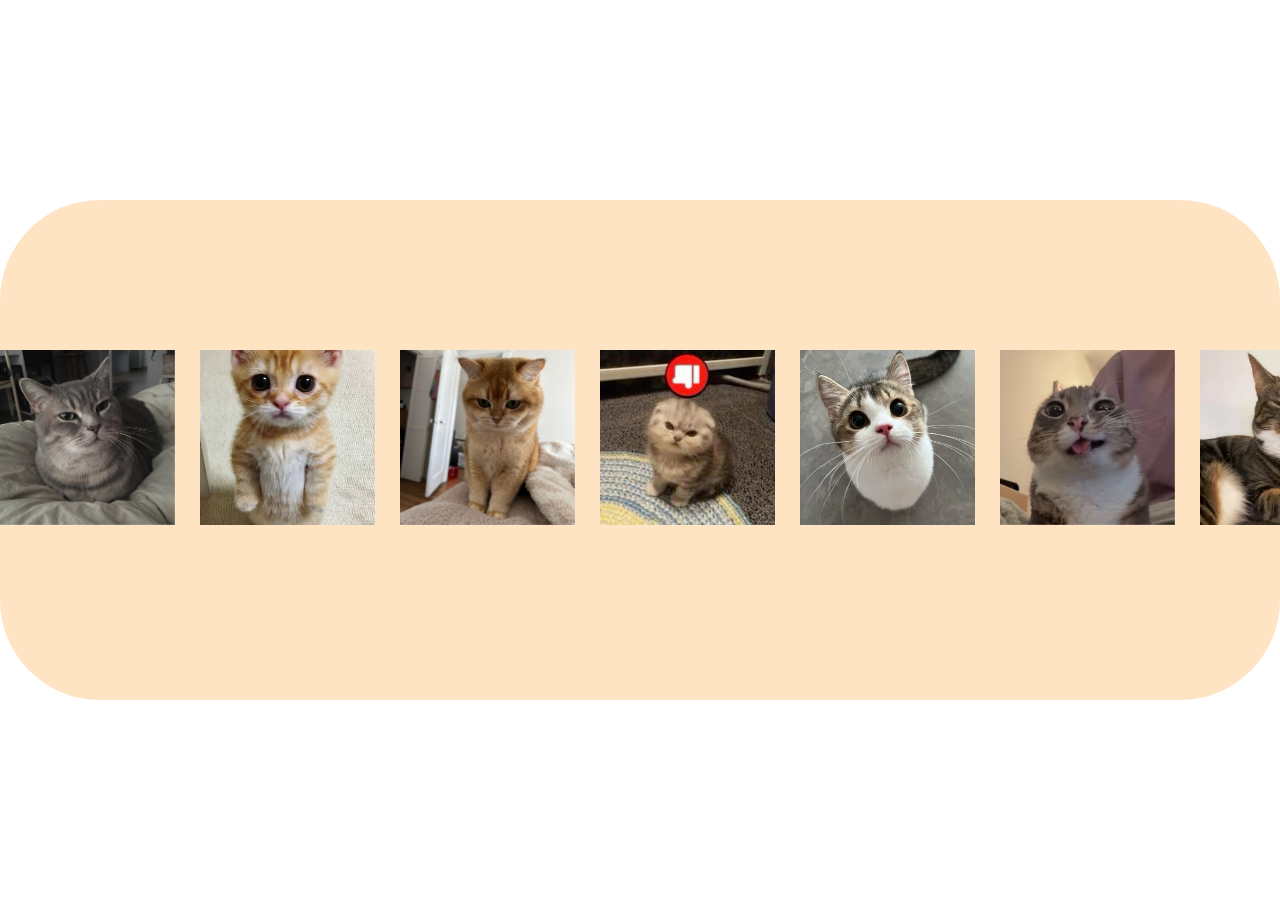
<file: task3/task2/index3.html>
<!DOCTYPE html>
<html lang="en">
<head>
    <meta charset="UTF-8">
    <meta name="viewport" content="width=device-width, initial-scale=1.0">
    <title>Document</title>
    <link rel="stylesheet" href="style3.css">

</head>
<body>

    <main>
        <div class="carousel">
            <div class="catContainer">
                <img class="catImg" src="../../img/Cat1.jpg" alt="#">
            </div>
            
            <div class="catContainer">
                <img class="catImg" src="../../img/Cat2.jpg" alt="#">
            </div>
            
            <div class="catContainer">
                <img class="catImg" src="../../img/Cat3.jpg" alt="#">
            </div>
            
            <div class="catContainer">
                <img class="catImg" src="../../img/Cat4.jpg" alt="#">
            </div>
            
            <div class="catContainer">
                <img class="catImg" src="../../img/Cat5.jpg" alt="#">
            </div>
            
            <div class="catContainer">
                <img class="catImg" src="../../img/Cat6.jpg" alt="#">
            </div>
            
            <div class="catContainer">
                <img class="catImg" src="../../img/Cat7.jpg" alt="#">
            </div>
            
            <div class="catContainer">
                <img class="catImg" src="../../img/Cat8.jpg" alt="#">
            </div>
            
            <div class="catContainer">
                <img class="catImg" src="../../img/Cat9.jpg" alt="#">
            </div>
            
            <div class="catContainer">
                <img class="catImg" src="../../img/Cat10.jpg" alt="#">
            </div>
            
        </div>
    </main>
    
</body>
</html>
</file>
<file: task1/style.css>
*, *::before, *::after {margin: 0;padding: 0;box-sizing: border-box;}ul, ol {list-style: none;}a {text-decoration: none;color: inherit;}img {max-width: 100%;display: block;}button, input, textarea, select {font: inherit;}button {cursor: pointer;border: none;background: none;}
html{
    scroll-behavior: smooth;
}
.app-wrapper{
    display: flex;
    flex-direction: column;
    justify-content: space-between;
}
.headerWrapper{

}
.linkWrapper{
    width: 100%;
    height: 150px;
    background-color: aquamarine;
    display: flex;
    align-items: center;
    justify-content: center;
}
.linkContainer{
    display: flex;
    width: 90vw;
    height: 100px;
    align-items: center;
}
.headerContainer{


}
.blockLinkContainer{
    width: 15vw;
    display: flex;
    justify-content: space-between;
}
.mainWrapper{
    width: 100%;
    height: 100%;
}
.mainContainer{
    display: flex;
    flex-direction: column;

}
.mainBlock{
    height: 600px;
    display: flex;
}
.mainBlock1{

    background-color: brown;
}
.mainBlock2{

    background-color: cadetblue;
}
.mainBlock3{

    background-color: darkcyan;
}
.footerWrapper{

}
.footerContainer{

}
.blockText{
    font-weight: bold;
    font-size: larger;
}
</file>
<file: task2/style2.css>
*, *::before, *::after {margin: 0;padding: 0;box-sizing: border-box;}ul, ol {list-style: none;}a {text-decoration: none;color: inherit;}img {max-width: 100%;display: block;}button, input, textarea, select {font: inherit;}button {cursor: pointer;border: none;background: none;}
main{
    height: 2000px;
}
 .progressbar{
    position: fixed;
    top: 0;
    left: 0;
    height: 5px;
    width: 100%;
    background-color: red;
    transform-origin: left center;
    transform: scaleX(0);
    transition: transform 0.2s ease;
    animation: progressbar 1s linear;
    animation-timeline: scroll(root block);
}
@keyframes progressbar {
    from{
        transform: scaleX(0);
    }
    to{
        transform: scaleX(1);
    }
}
</file>
<file: task4/style4.css>
/* *, *::before, *::after {margin: 0;padding: 0;box-sizing: border-box;}ul, a {text-decoration: none;color: inherit;}img {max-width: 100%;display: block;}button, input, textarea, select {font: inherit;}button {cursor: pointer;border: none;background: none;} */
body{
    min-height: 3000px;
}
.header{
    height: 100vh;
}
ol{
    list-style-type: decimal;
    /*Обнуляющие стили не дают нумерации нормально отобразиться*/
}
.list-item{
    animation: bounceInRight;
    animation-timeline: view();
    animation-range: entry 0% cover 50%;
}
.textBox{
    height: fit-content;
    width: 400px;
}
.box-1{
    background-color: burlywood;
    animation: appearance ease-in-out;
    animation-timeline: view();
    animation-range: entry 100% contain 50%;
}
.box-2{
    background-color: cornflowerblue;
    animation: animka ;
    animation-timeline: view();
    
}
@keyframes appearance{
    from{
        opacity: 0;
        transform: scale(0.6);
    }
    to{
        opacity: 1;
        transform: scale(1);
    }
}
@keyframes bounceInRight {
    from{
        transform: skewX(400%);
        opacity: 0;
    }
    to{
        transform: skewX(0%);
        opacity: 1;
    
    }
}
@keyframes animka {
    0% {
        transform: skewX(400%);
        opacity: 0;
    }
    50% {
        transform: skewX(200%);
        opacity: 0.5;
    }
    100% {
        transform: skewX(0%);
        opacity: 1;
    }
}
</file>
<file: task6/style6.css>
*,
*::before,
*::after {
	margin: 0;
	padding: 0;
	box-sizing: border-box;
}
ul,
a {
	text-decoration: none;
	color: inherit;
}
img {
	max-width: 100%;
	display: block;
}
button,
input,
textarea,
select {
	font: inherit;
}
button {
	cursor: pointer;
	border: none;
	background: none;
}

*,
*::before,
*::after {
	margin: 0;
	padding: 0;
	box-sizing: border-box;
}
ul,
a {
	text-decoration: none;
	color: inherit;
}
img {
	max-width: 100%;
	display: block;
}
button,
input,
textarea,
select {
	font: inherit;
}
button {
	cursor: pointer;
	border: none;
	background: none;
}
header {
	position: absolute;
	top: 0;
	right: 0;
	left: 0;
	max-width: 100%;
	color: white;
	background-color: beige;
	height: 100px;
	animation: fade;
	animation-duration: auto;
	animation-timeline: scroll(root block);
	animation-range: 100vh 100%;
}
main {
	margin-top: 100px;
	min-height: 500vh;
    min-width: 200vw;
	display: grid;
	background-color: #f8f8f8;
	grid-template-columns: repeat(3, 1fr);
}
.section {
	view-timeline-name: --section-timeline;
	view-timeline-axis: y;
}
.section p {
	animation: bright;
	animation-timeline: --section-timeline;
	animation-range: 0% 100%;
}
@keyframes bright {
	0%{
		opacity: 1;
    }
	10% {
		color: green;
	}
	50% {
		color: red;
	}
	100% {
		opacity: 0;
		color: black;

	}
}
/*Chrome*/
::-webkit-scrollbar {
	background-color: yellowgreen;
	width: 50px;
}
::-webkit-scrollbar-thumb {
	background-color: violet;
	border-radius: 100px;
	width: 10px;
}
::-webkit-scrollbar-thumb:hover {
    background-color: purple;
}
::-webkit-scrollbar-corner {/*уголок*/
    background-color: goldenrod;
}
/*FireFox
::root{
    scrollbar-width: 50px;
    background-color: violet yellowgreen;

}*/
</file>
<file: task3/task2/style3.css>
*,
*::before,
*::after {
	margin: 0;
	padding: 0;
	box-sizing: border-box;
}
ul,
ol {
	list-style: none;
}
a {
	text-decoration: none;
	color: inherit;
}
img {
	max-width: 100%;
	display: block;
}
button,
input,
textarea,
select {
	font: inherit;
}
button {
	cursor: pointer;
	border: none;
	background: none;
}
main {
	display: flex;
	justify-content: center;
	align-items: center;
	height: 100vh;
}
.catContainer {
	min-width: 200px;
	min-height: 200px;
}
img {
	object-fit: cover;
	width: 175px;
	height: 175px;
    animation: grow ease-in-out;
    animation-timeline: view(inline 50% 30%);
}
.carousel {
	display: flex;
    justify-content: space-between;
    align-items: center;
    border-radius: 100px;
    background-color: bisque;
	width: 1400px;
    height: 500px;
	overflow-x: scroll;
    animation: grow ease-in-out;
    animation-timeline: view(inline 50% 30%);
}
@keyframes grow {
	from {
        transform: scale(1);
	}
	to {
        transform: scale(1.2);
	}
}
</file>
